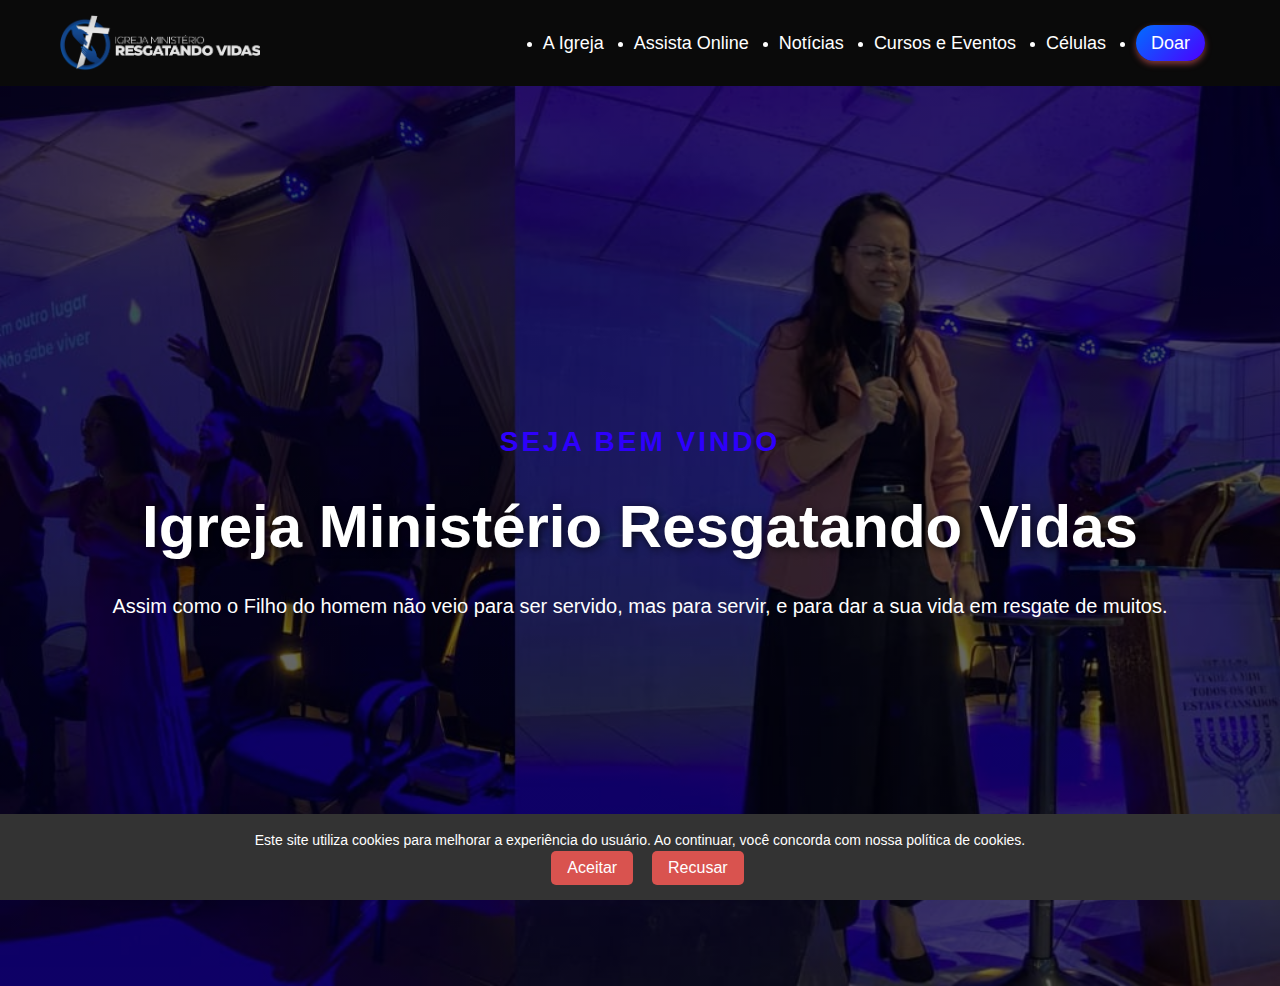
<file: index.html>
<!DOCTYPE html>
<html lang="pt-BR">
<head>
    <meta charset="UTF-8">
    <meta name="viewport" content="width=device-width, initial-scale=1.0">
    <meta name="description" content="Site oficial da nossa igreja. Conheça nossa história, devocionais, eventos e doe para apoiar nossa missão.">
    <title>Igreja Ministério Resgatando Vidas</title>
    <link rel="stylesheet" href="styles.css">
    <link rel="title-icon" href="./image/logoigreja01.png" type="image/png">
</head>
<body>
    <header class="header">
        <div class="container">
            <!-- Logo da Igreja (imagem) -->
            <img src="./image/logoigreja.png" alt="Logo da Igreja" class="logo">
            <nav class="nav">
                <ul>
                    <li><a href="igreja.html">A Igreja</a></li>
                    <li><a href="assista.html">Assista Online</a></li>
                    <li><a href="noticias.html">Notícias</a></li>
                    <li><a href="cursoseeventos.html">Cursos e Eventos</a></li>
                    <li><a href="celulas.html">Células</a></li>
                    <li><a href="doar.html" class="highlight">Doar</a></li>
                </ul>
            </nav>
        </div>
    </header>

   <!-- Banner Principal com Fundo -->
   <section class="banner">
    <div class="container">
        <h2>SEJA BEM VINDO</h2>
        <h1>Igreja Ministério Resgatando Vidas</h1>
        <p>Assim como o Filho do homem não veio para ser servido, mas para servir, e para dar a sua vida em resgate de muitos.</p>
        <!-- Botão "Últimos Cultos" -->
        
        
    </div>
</section>

<!-- Barra de consentimento de cookies -->
<div class="cookie-consent" id="cookieConsent">
    <p>Este site utiliza cookies para melhorar a experiência do usuário. Ao continuar, você concorda com nossa política de cookies.</p>
    <button onclick="acceptCookies()">Aceitar</button>
    <button onclick="rejectCookies()">Recusar</button>
  </div>
<script src="script.js"></script>
</body>
</html>
</file>
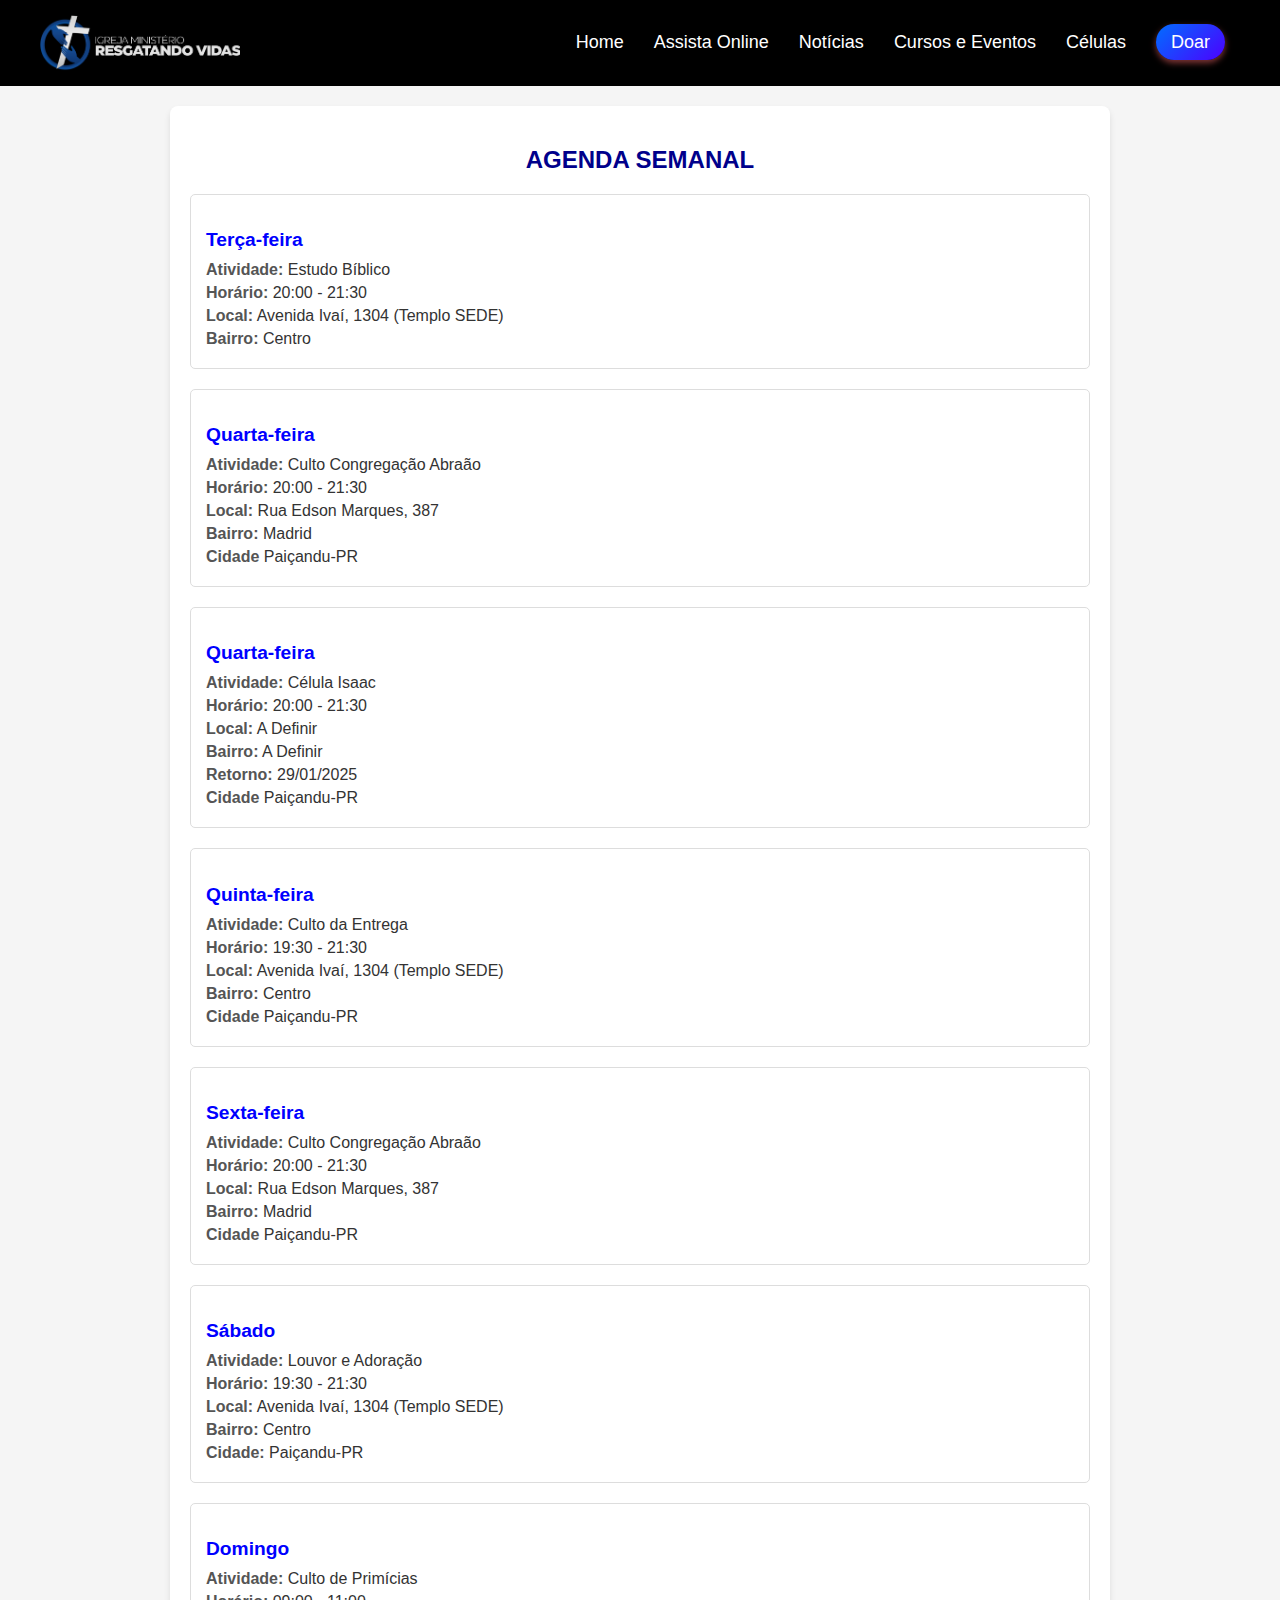
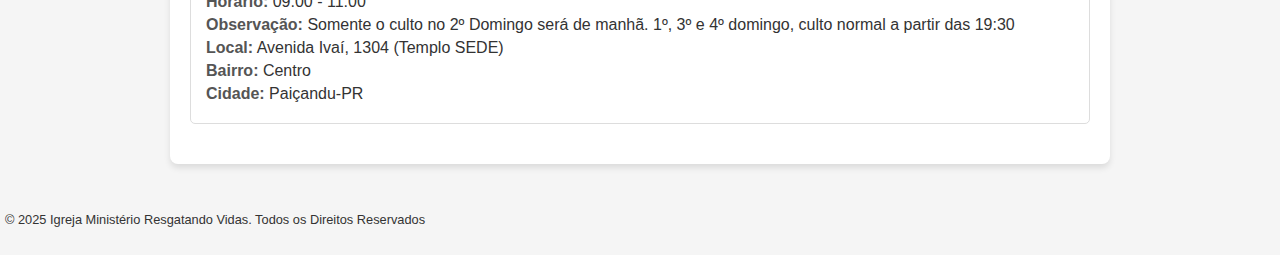
<file: agenda-semanal.html>
<!DOCTYPE html>
<html lang="pt-br">
<head>
    <meta charset="UTF-8">
    <meta name="viewport" content="width=device-width, initial-scale=1.0">
    <title>Agenda Semanal</title>
    <style>
        body {
            font-family: Arial, sans-serif;
            margin: 0;
            padding: 0;
            background-color: #f5f5f5;
            color: #333;
        }

        .header {
      display: flex;
      justify-content: center;
      align-items: center;
      top: 0;
      left: 0;
      width: 100%;
      background-color: #000;
      padding: 15px 0;
      z-index: 1000;
    }

    .header .container {
      display: flex;
      justify-content: space-between;
      align-items: center;
      max-width: 1200px;
      width: 100%;
      padding: 0 20px;
    }

    .header .logo {
      max-width: 200px;
      height: auto;
    }

    /* Menu de navegação */
    .nav ul {
      display: flex;
      margin: 0;
      padding: 0;
      list-style: none;
    }

    .nav ul li {
      margin: 0 15px;
    }

    .nav ul li a {
      color: #fff;
      text-decoration: none;
      font-size: 18px;
      transition: color 0.3s, transform 0.3s;
    }

    .nav ul li a:hover {
      color: #3700ff;
      transform: scale(1.1);
    }

    .nav ul li a.highlight {
      background: linear-gradient(135deg, #006eff, #4c00ff);
      padding: 8px 15px;
      border-radius: 50px;
      box-shadow: 0 3px 6px rgba(255, 107, 107, 0.5);
      color: #fff;
      transition: all 0.3s;
    }

    .nav ul li a.highlight:hover {
      background: linear-gradient(135deg, #002fff, #2f00ff);
      box-shadow: 0 5px 15px rgba(0, 132, 255, 0.8);
    }

    .hamburger {
      display: none;
      font-size: 24px;
      color: #fff;
      cursor: pointer;
    }

    .content {
      margin-top: 100px;
      padding: 20px;
    }

    .content h1 {
      text-align: center;
      font-size: 2.5em;
      color: #2c3e50;
      margin-bottom: 30px;
    }

        .agenda-container {
            max-width: 900px;
            margin: 20px auto;
            padding: 20px;
            background: #ffffff;
            border-radius: 8px;
            box-shadow: 0 4px 6px rgba(0, 0, 0, 0.1);
        }

        .agenda-container h2 {
            text-align: center;
            color: darkblue; /* Cor vermelho escuro */
            margin-bottom: 20px;
            text-transform: uppercase;
        }

        .agenda-item {
            margin-bottom: 20px;
            padding: 15px;
            border: 1px solid #ddd;
            border-radius: 5px;
            transition: transform 0.2s, box-shadow 0.2s;
        }

        .agenda-item:hover {
            transform: translateY(-3px);
            box-shadow: 0 4px 8px rgba(0, 0, 0, 0.1);
        }

        .agenda-item h3 {
            color: blue;
            font-size: 1.2em;
            margin-bottom: 10px;
        }

        .agenda-item p {
            margin: 5px 0;
        }

        .agenda-item span {
            font-weight: bold;
            color: #555;
        }

        @media (max-width: 600px) {
            .agenda-container {
                padding: 15px;
            }

            .agenda-item h3 {
                font-size: 1em;
            }

            .agenda-item p {
                font-size: 0.9em;
            }
            .footer {
  background-color: #000;
  color: #fff;
  padding: 20px 10px;
  text-align: center;
  font-size: 14px;
  line-height: 1.5;
}

.footer a {
  color: #1abc9c;
  text-decoration: none;
  transition: color 0.3s;
}

.footer a:hover {
  color: #16a085;
}

.footer .social-icons {
  margin-top: 15px;
}

.footer .social-icons a {
  color: #000000;
  margin: 0 10px;
  font-size: 1.2em;
  display: inline-block;
  transition: color 0.3s, transform 0.3s;
}

.footer .social-icons a:hover {
  color: #1abc9c;
  transform: scale(1.2);
}
        /* Responsividade */
    @media (max-width: 768px) {
      .header .container {
        flex-direction: column;
        text-align: center;
      }

      .hamburger {
        display: block;
      }

      .nav {
        display: none;
        flex-direction: column;
        width: 100%;
        background-color: #000;
        padding: 10px 0;
      }

      .nav.active {
        display: flex;
      }

      .nav ul {
        flex-direction: column;
        align-items: center;
      }

      .nav ul li {
        margin: 10px 0;
      }

      .content h1 {
        font-size: 2em;
      }

      .images {
        flex-direction: column;
        align-items: center;
      }

      .images img {
        max-width: 90%;
      }

      .buttons a {
        font-size: 1em;
        padding: 8px 15px;
      }
    }
        }
        .footer {
    font-size: 0.8em;
    padding: 15px 5px;
  }

  .footer .social-icons a {
    font-size: 1em;
  }

  </style>
  <script>
    document.addEventListener("DOMContentLoaded", function () {
      const hamburger = document.querySelector(".hamburger");
      const nav = document.querySelector(".nav");

      hamburger.addEventListener("click", () => {
        nav.classList.toggle("active");
      });
    });
  </script>
</head>
<body>
    <header class="header">
        <div class="container">
          <img src="./image/logoigreja.png" alt="Logo da Igreja" class="logo">
          <div class="hamburger">&#9776;</div>
          <nav class="nav">
            <ul>
              <li><a href="index.html">Home</a></li>
              <li><a href="assista.html">Assista Online</a></li>
              <li><a href="noticias.html">Notícias</a></li>
              <li><a href="cursoseeventos.html">Cursos e Eventos</a></li>
              <li><a href="celulas.html">Células</a></li>
              <li><a href="doar.html" class="highlight">Doar</a></li>
            </ul>
          </nav>
        </div>
      </header>
    <div class="agenda-container">
        <h2>Agenda Semanal</h2>

        

        <div class="agenda-item">
            <h3>Terça-feira</h3>
            <p><span>Atividade:</span> Estudo Bíblico</p>
            <p><span>Horário:</span> 20:00 - 21:30</p>
            <p><span>Local:</span> Avenida Ivaí, 1304 (Templo SEDE)</p>
            <p><span>Bairro:</span> Centro</p>
        </div>

        <div class="agenda-item">
            <h3>Quarta-feira</h3>
            <p><span>Atividade:</span> Culto Congregação Abraão</p>
            <p><span>Horário:</span> 20:00 - 21:30</p>
            <p><span>Local:</span> Rua Edson Marques, 387</p>
            <p><span>Bairro:</span> Madrid</p>
            <p><span>Cidade</span> Paiçandu-PR</p>
        </div>

        <div class="agenda-item">
            <h3>Quarta-feira</h3>
            <p><span>Atividade:</span> Célula Isaac</p>
            <p><span>Horário:</span> 20:00 - 21:30</p>
            <p><span>Local:</span> A Definir</p>
            <p><span>Bairro:</span> A Definir</p>
            <p><span>Retorno:</span> 29/01/2025</p>
            <p><span>Cidade</span> Paiçandu-PR</p>
        </div>

        <div class="agenda-item">
            <h3>Quinta-feira</h3>
            <p><span>Atividade:</span> Culto da Entrega</p>
            <p><span>Horário:</span> 19:30 - 21:30</p>
            <p><span>Local:</span> Avenida Ivaí, 1304 (Templo SEDE)</p>
            <p><span>Bairro:</span> Centro</p>
            <p><span>Cidade</span> Paiçandu-PR</p>
        </div>

        <div class="agenda-item">
            <h3>Sexta-feira</h3>
            <p><span>Atividade:</span> Culto Congregação Abraão</p>
            <p><span>Horário:</span> 20:00 - 21:30</p>
            <p><span>Local:</span> Rua Edson Marques, 387</p>
            <p><span>Bairro:</span> Madrid</p>
            <p><span>Cidade</span> Paiçandu-PR</p>
        </div>

        <div class="agenda-item">
            <h3>Sábado</h3>
            <p><span>Atividade:</span> Louvor e Adoração</p>
            <p><span>Horário:</span> 19:30 - 21:30</p>
            <p><span>Local:</span> Avenida Ivaí, 1304 (Templo SEDE)</p>
            <p><span>Bairro:</span> Centro</p>
            <p><span>Cidade:</span> Paiçandu-PR<p>
        </div>

        <div class="agenda-item">
            <h3>Domingo</h3>
            <p><span>Atividade:</span> Culto de Primícias</p>
            <p><span>Horário:</span> 09:00 - 11:00</p>
            <p><span>Observação:</span> Somente o culto no 2º Domingo será de manhã. 1º, 3º e 4º domingo, culto normal a partir das 19:30</p>
            <p><span>Local:</span> Avenida Ivaí, 1304 (Templo SEDE)</p>
            <p><span>Bairro:</span> Centro</p>
            <p><span>Cidade:</span> Paiçandu-PR<p>
        </div>
    </div>
    <footer class="footer">
        <p>&copy 2025 Igreja Ministério Resgatando Vidas. Todos os Direitos Reservados</p>
      </footer>
</body>
</html>
</file>
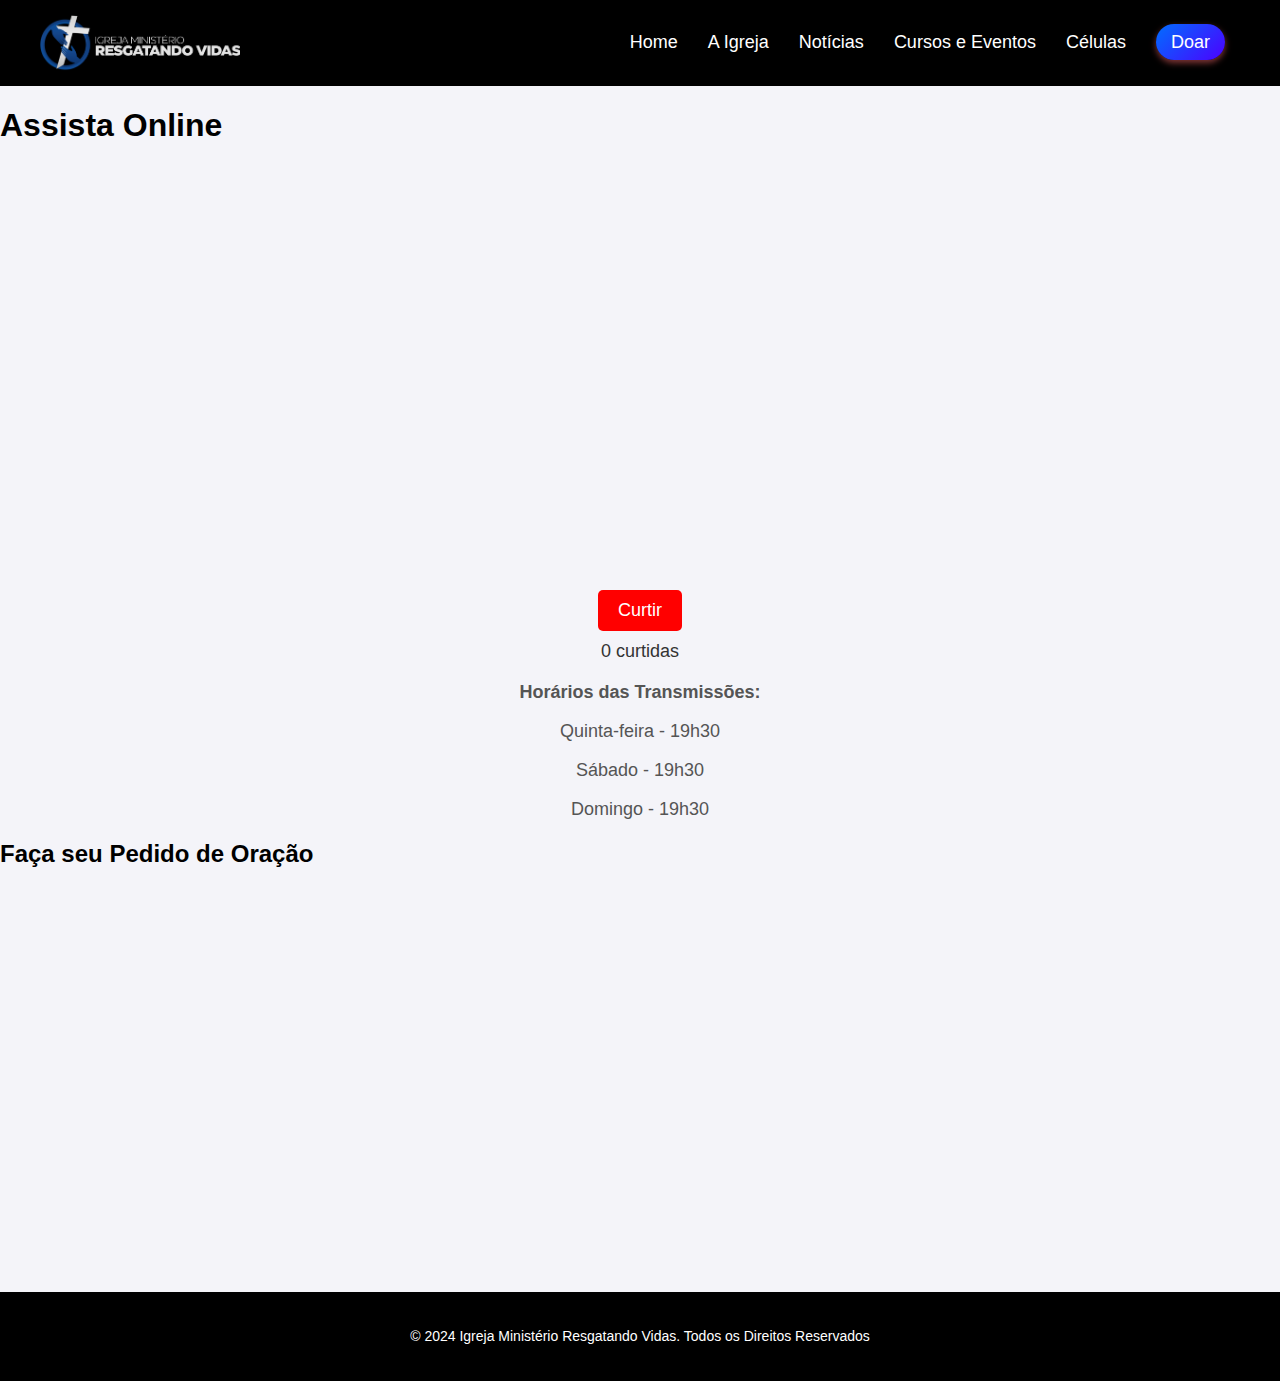
<file: assista.html>
<!DOCTYPE html>
<html lang="pt-br">
<head>
  <meta charset="UTF-8">
  <meta name="viewport" content="width=device-width, initial-scale=1.0">
  <title>Assista Online</title>
  <style>
    /* Estilo global */
    body {
      font-family: Arial, sans-serif;
      margin: 0;
      padding: 0;
      background-color: #f4f4f9;
    }

    /* Cabeçalho fixo com menu */
    .header {
      display: flex;
      justify-content: center;
      align-items: center;
      top: 0;
      left: 0;
      width: 100%;
      background-color: #000;
      padding: 15px 0;
      z-index: 1000;
    }

    .header .container {
      display: flex;
      justify-content: space-between;
      align-items: center;
      max-width: 1200px;
      width: 100%;
      padding: 0 20px;
    }

    .header .logo {
      max-width: 200px;
      height: auto;
    }

    /* Menu de navegação */
    .nav ul {
      display: flex;
      margin: 0;
      padding: 0;
      list-style: none;
    }

    .nav ul li {
      margin: 0 15px;
    }

    .nav ul li a {
      color: #fff;
      text-decoration: none;
      font-size: 18px;
      transition: color 0.3s, transform 0.3s;
    }

    .nav ul li a:hover {
      color: #3700ff;
      transform: scale(1.1);
    }

    .nav ul li a.highlight {
      background: linear-gradient(135deg, #006eff, #4c00ff);
      padding: 8px 15px;
      border-radius: 50px;
      box-shadow: 0 3px 6px rgba(255, 107, 107, 0.5);
      color: #fff;
      transition: all 0.3s;
    }

    .nav ul li a.highlight:hover {
      background: linear-gradient(135deg, #002fff, #2f00ff);
      box-shadow: 0 5px 15px rgba(0, 132, 255, 0.8);
    }

    /* Likes */
    .likes-container {
      text-align: center;
      margin-top: 20px;
    }

    .likes-button {
      background-color: #ff0000;
      color: #fff;
      border: none;
      border-radius: 5px;
      font-size: 18px;
      padding: 10px 20px;
      cursor: pointer;
      transition: background-color 0.3s;
    }

    .likes-button:hover {
      background-color: #cc0000;
    }

    .likes-count {
      margin-top: 10px;
      font-size: 18px;
      color: #333;
    }

    /* Links adicionais */
    .links {
      margin-top: 20px;
    }

    .links a {
      display: block;
      margin: 10px 0;
      color: #2600ff;
      text-decoration: none;
      font-weight: bold;
    }

    .links a:hover {
      text-decoration: underline;
    }

    /* Estilo da seção do YouTube ao vivo */
    .youtube-live {
      text-align: center;
      margin: 20px 0;
    }

    iframe {
      width: 100%;
      height: 400px;
      border: none;
      border-radius: 10px;
    }

    /* Estilo para a agenda */
    .schedule {
      text-align: center;
      margin: 20px 0;
      color: #555;
      font-size: 18px;
    }

    /* Footer corrigido */
    .footer {
      background-color: #000;
      color: #fff;
      padding: 20px 10px;
      text-align: center;
      font-size: 14px;
      line-height: 1.5;
    }

    .footer a {
      color: #1abc9c;
      text-decoration: none;
      transition: color 0.3s;
    }

    .footer a:hover {
      color: #16a085;
    }

    .footer .social-icons {
      margin-top: 15px;
    }

    .footer .social-icons a {
      color: #fff;
      margin: 0 10px;
      font-size: 1.2em;
      display: inline-block;
      transition: color 0.3s, transform 0.3s;
    }

    .footer .social-icons a:hover {
      color: #1abc9c;
      transform: scale(1.2);
    }

    /* Estilos responsivos para dispositivos móveis */
@media (max-width: 768px) {
    .header .container {
      flex-direction: column;
      text-align: center;
    }
  
    .header .logo {
      max-width: 150px;
    }
  
    .nav ul {
      flex-direction: column;
      margin-top: 10px;
    }
  
    .nav ul li {
      margin: 10px 0;
    }
  
    .nav ul li a {
      font-size: 16px;
    }
  
    .content h1 {
      font-size: 2em;
    }
  
    .history h2, .location h2 {
      font-size: 1.8em;
    }
  
    .history p, .location p {
      font-size: 1em;
    }
  
    .images {
      flex-direction: column;
      align-items: center;
    }
  
    .images img {
      max-width: 90%;
      margin-bottom: 15px;
    }
  
    .buttons a {
      font-size: 1em;
      padding: 8px 15px;
      margin: 10px 5px;
    }
  
    .footer {
      font-size: 0.8em;
      padding: 15px 5px;
    }
  
    .footer .social-icons a {
      font-size: 1em;
    }
  }
  </style>
</head>
<body>
  <header class="header">
    <div class="container">
      <img src="./image/logoigreja.png" alt="Logo da Igreja" class="logo">
      <nav class="nav">
        <ul>
          <li><a href="index.html">Home</a></li>
          <li><a href="igreja.html">A Igreja</a></li>
          <li><a href="noticias.html">Notícias</a></li>
          <li><a href="cursoseeventos.html">Cursos e Eventos</a></li>
          <li><a href="celulas.html">Células</a></li>
          <li><a href="doar.html" class="highlight">Doar</a></li>
        </ul>
      </nav>
    </div>
  </header>

  <div class="container">
    <h1>Assista Online</h1>
    <div class="youtube-live">
      <iframe src="https://www.youtube.com/embed/Ycdu0Pq6SQk" allowfullscreen></iframe>
    </div>
    <div class="likes-container">
      <button class="likes-button" id="like-button">Curtir</button>
      <p class="likes-count" id="likes-count">0 curtidas</p>
    </div>
    <div class="schedule">
      <p><strong>Horários das Transmissões:</strong></p>
      <p>Quinta-feira - 19h30</p>
      <p>Sábado - 19h30</p>
      <p>Domingo - 19h30</p>
    </div>

    <!-- Formulário Google -->
    <div class="form-section">
      <h2>Faça seu Pedido de Oração</h2>
      <iframe src="https://docs.google.com/forms/d/e/1FAIpQLSdMIc6S3cgzPyjnxgA65ZGWSZJ9CIbqe2t-EICjsHNgqgTZRQ/viewform?embedded=true" width="700" height="520" frameborder="0" marginheight="0" marginwidth="0">Carregando…</iframe>
    </div>
  </div>

  <footer class="footer">
    <p>&copy; 2024 Igreja Ministério Resgatando Vidas. Todos os Direitos Reservados</p>
  </footer>

  <script>
    // Likes
    let likes = 0;
    document.getElementById('like-button').addEventListener('click', function () {
      likes++;
      document.getElementById('likes-count').textContent = `${likes} curtidas`;
    });
  </script>
</body>
</html>
</file>
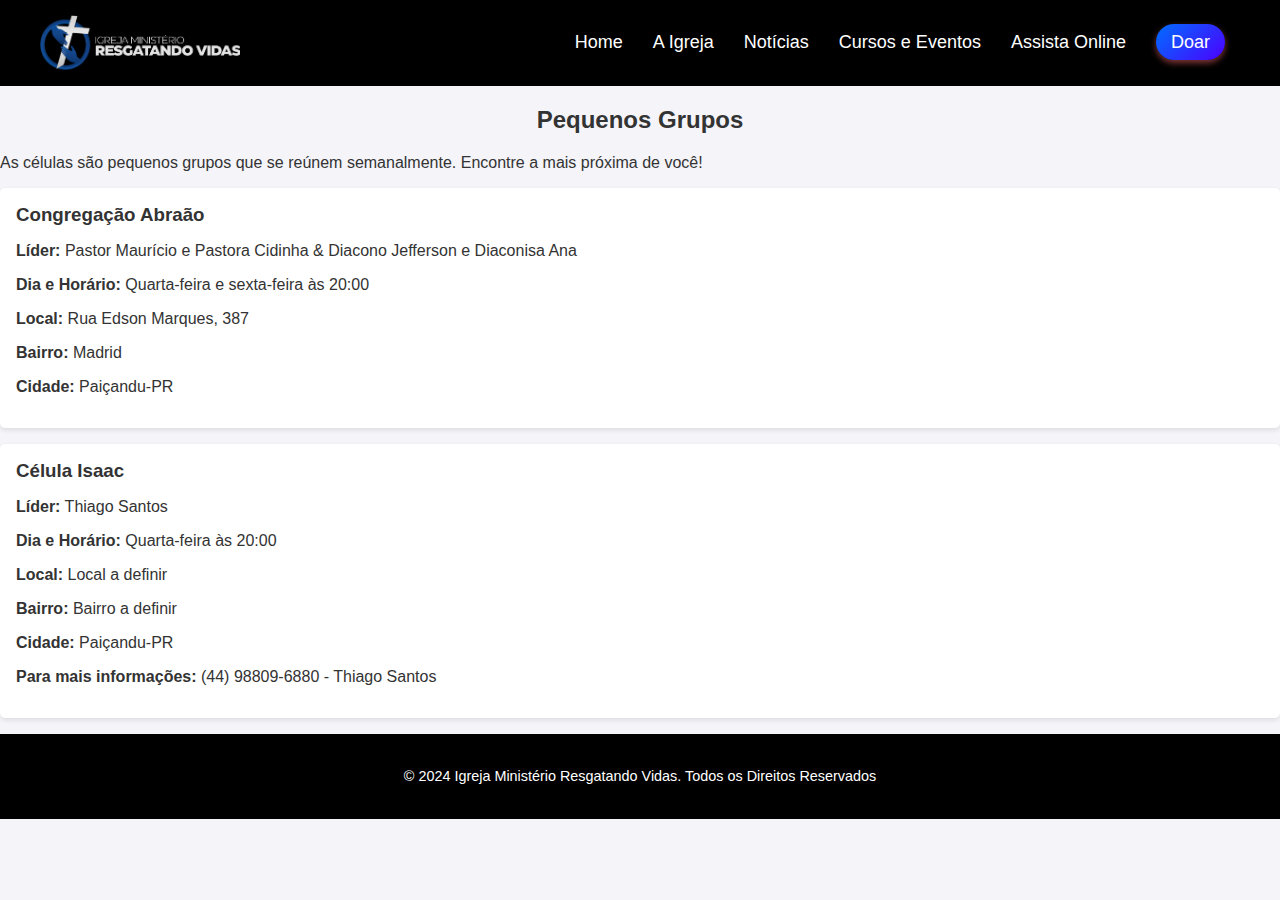
<file: celulas.html>
<!DOCTYPE html>
<html lang="en">
<head>
  <meta charset="UTF-8">
  <meta name="viewport" content="width=device-width, initial-scale=1.0">
  <title>Células - IMRV</title>
  <style>
    body {
      font-family: Arial, sans-serif;
      margin: 0;
      padding: 0;
      background-color: #f4f4f9;
      color: #333;
    }
    header {
      background-color: #333;
      color: #fff;
      padding: 1rem;
      text-align: center;
    }
    .header {
      display: flex;
      justify-content: center;
      align-items: center;
      top: 0;
      left: 0;
      width: 100%;
      background-color: #000;
      padding: 15px 0;
      z-index: 1000;
    }

    /* Contêiner centralizado no cabeçalho */
    .header .container {
      display: flex;
      justify-content: space-between;
      align-items: center;
      width: 100%;
      max-width: 1200px;
      padding: 0 20px;
    }

    /* Logo */
    .header .logo {
      max-width: 200px;
      height: auto;
    }

    /* Menu de navegação */
    .nav ul {
      display: flex;
      margin: 0;
      padding: 0;
      list-style: none;
    }

    .nav ul li {
      margin: 0 15px;
    }

    .nav ul li a {
      color: #fff;
      text-decoration: none;
      font-size: 18px;
      transition: color 0.3s, transform 0.3s;
    }

    .nav ul li a:hover {
      color: #3700ff;
      transform: scale(1.1);
    }

    /* Botão destacado no menu */
    .nav ul li a.highlight {
      background: linear-gradient(135deg, #006eff, #4c00ff);
      padding: 8px 15px;
      border-radius: 50px;
      box-shadow: 0 3px 6px rgba(255, 107, 107, 0.5);
      color: #fff;
      transition: all 0.3s;
    }

    .nav ul li a.highlight:hover {
      background: linear-gradient(135deg, #002fff, #2f00ff);
      box-shadow: 0 5px 15px rgba(0, 132, 255, 0.8);
    }

    h1, h2 {
      text-align: center;
    }
    .cell-group {
      background-color: #fff;
      margin: 1rem 0;
      padding: 1rem;
      border-radius: 5px;
      box-shadow: 0 2px 5px rgba(0, 0, 0, 0.1);
    }
    .cell-group h3 {
      margin: 0 0 0.5rem;
    }
    .find-button {
      display: block;
      width: 100%;
      background-color: #e63946;
      color: white;
      padding: 0.75rem;
      text-align: center;
      border: none;
      border-radius: 5px;
      font-size: 1rem;
      cursor: pointer;
    }
    .find-button:hover {
      background-color: #d62828;
    }
    .result {
      margin-top: 1rem;
      padding: 1rem;
      background-color: #fff;
      border: 1px solid #ddd;
      border-radius: 5px;
      display: none;
    }

    .footer {
      background-color: #000000;
      color: #fff;
      padding: 20px 10px;
      text-align: center;
      font-size: 0.9em;
    }

    .footer a {
      color: #1abc9c;
      text-decoration: none;
      transition: color 0.3s;
    }

    .footer a:hover {
      color: #16a085;
    }

/* Estilos responsivos para dispositivos móveis */
@media (max-width: 768px) {
    .header .container {
      flex-direction: column;
      text-align: center;
    }
  
    .header .logo {
      max-width: 150px;
    }
  
    .nav ul {
      flex-direction: column;
      margin-top: 10px;
    }
  
    .nav ul li {
      margin: 10px 0;
    }
  
    .nav ul li a {
      font-size: 16px;
    }
  
    .content h1 {
      font-size: 2em;
    }
  
    .history h2, .location h2 {
      font-size: 1.8em;
    }
  
    .history p, .location p {
      font-size: 1em;
    }
  
    .images {
      flex-direction: column;
      align-items: center;
    }
  
    .images img {
      max-width: 90%;
      margin-bottom: 15px;
    }
  
    .buttons a {
      font-size: 1em;
      padding: 8px 15px;
      margin: 10px 5px;
    }
  
    .footer {
      font-size: 0.8em;
      padding: 15px 5px;
    }
  
    .footer .social-icons a {
      font-size: 1em;
    }
  }
  </style>
</head>
<body>
    <header class="header">
        <div class="container">
          <img src="image/logoigreja.png" alt="Logo da Igreja" class="logo">
          <nav class="nav">
            <ul>
                <li><a href="index.html">Home</a></li>
                <li><a href="igreja.html">A Igreja</a></li>
                <li><a href="noticias.html">Notícias</a></li>
                <li><a href="cursoseeventos.html">Cursos e Eventos</a></li>
                <li><a href="assista.html">Assista Online</a></li>
                <li><a href="doar.html" class="highlight">Doar</a></li>
            </ul>
          </nav>
        </div>
      </header>
  <div class="container">
    <h2>Pequenos Grupos</h2>
    <p>As células são pequenos grupos que se reúnem semanalmente. Encontre a mais próxima de você!</p>

    <div class="cell-group">
      <h3>Congregação Abraão</h3>
      <p><strong>Líder:</strong> Pastor Maurício e Pastora Cidinha & Diacono Jefferson e Diaconisa Ana</p>
      <p><strong>Dia e Horário:</strong> Quarta-feira e sexta-feira às 20:00</p>
      <p><strong>Local:</strong> Rua Edson Marques, 387</p>
      <p><strong>Bairro:</strong> Madrid</p>
      <p><strong>Cidade:</strong> Paiçandu-PR</p>
    </div>


    <div class="cell-group">
      <h3>Célula Isaac</h3>
      <p><strong>Líder:</strong> Thiago Santos</p>
      <p><strong>Dia e Horário:</strong> Quarta-feira às 20:00</p>
      <p><strong>Local:</strong> Local a definir</p>
      <p><strong>Bairro:</strong> Bairro a definir</p>
      <p><strong>Cidade:</strong> Paiçandu-PR</p>
      <p><strong>Para mais informações:</strong> (44) 98809-6880 - Thiago Santos</p>
    </div>

  <footer class="footer">
    <p>&copy; 2024 Igreja Ministério Resgatando Vidas. Todos os Direitos Reservados</p>
  </footer>
  <script>
    const cells = [
      { name: "Célula 1 - Centro", coordinates: [-23.55052, -46.633308], leader: "João Silva", location: "Rua das Flores, 123" },
      { name: "Célula 2 - Zona Norte", coordinates: [-23.564211, -46.652633], leader: "Maria Souza", location: "Av. Paulista, 456" },
      { name: "Célula 3 - Zona Sul", coordinates: [-23.56791, -46.647601], leader: "Carlos Lima", location: "Rua Augusta, 789" }
    ];

    function calculateDistance(lat1, lon1, lat2, lon2) {
      const R = 6371; // Radius of Earth in km
      const dLat = ((lat2 - lat1) * Math.PI) / 180;
      const dLon = ((lon2 - lon1) * Math.PI) / 180;
      const a =
        Math.sin(dLat / 2) * Math.sin(dLat / 2) +
        Math.cos((lat1 * Math.PI) / 180) * Math.cos((lat2 * Math.PI) / 180) * Math.sin(dLon / 2) * Math.sin(dLon / 2);
      const c = 2 * Math.atan2(Math.sqrt(a), Math.sqrt(1 - a));
      return R * c; // Distance in km
    }

    function findNearestCell() {
      if (navigator.geolocation) {
        navigator.geolocation.getCurrentPosition(
          (position) => {
            const userLat = position.coords.latitude;
            const userLon = position.coords.longitude;

            let nearestCell = null;
            let shortestDistance = Infinity;

            cells.forEach((cell) => {
              const distance = calculateDistance(userLat, userLon, cell.coordinates[0], cell.coordinates[1]);
              if (distance < shortestDistance) {
                shortestDistance = distance;
                nearestCell = cell;
              }
            });

            if (nearestCell) {
              document.getElementById("nearest-cell").innerHTML = `
                <strong>${nearestCell.name}</strong><br>
                <strong>Líder:</strong> ${nearestCell.leader}<br>
                <strong>Local:</strong> ${nearestCell.location}<br>
                <strong>Distância:</strong> ${shortestDistance.toFixed(2)} km
              `;
              document.getElementById("result").style.display = "block";
            }
          },
          (error) => {
            alert("Não foi possível acessar sua localização. Certifique-se de que o GPS está ativado.");
          }
        );
      } else {
        alert("Geolocalização não é suportada pelo seu navegador.");
      }
    }
  </script>
</body>
</html>
</file>
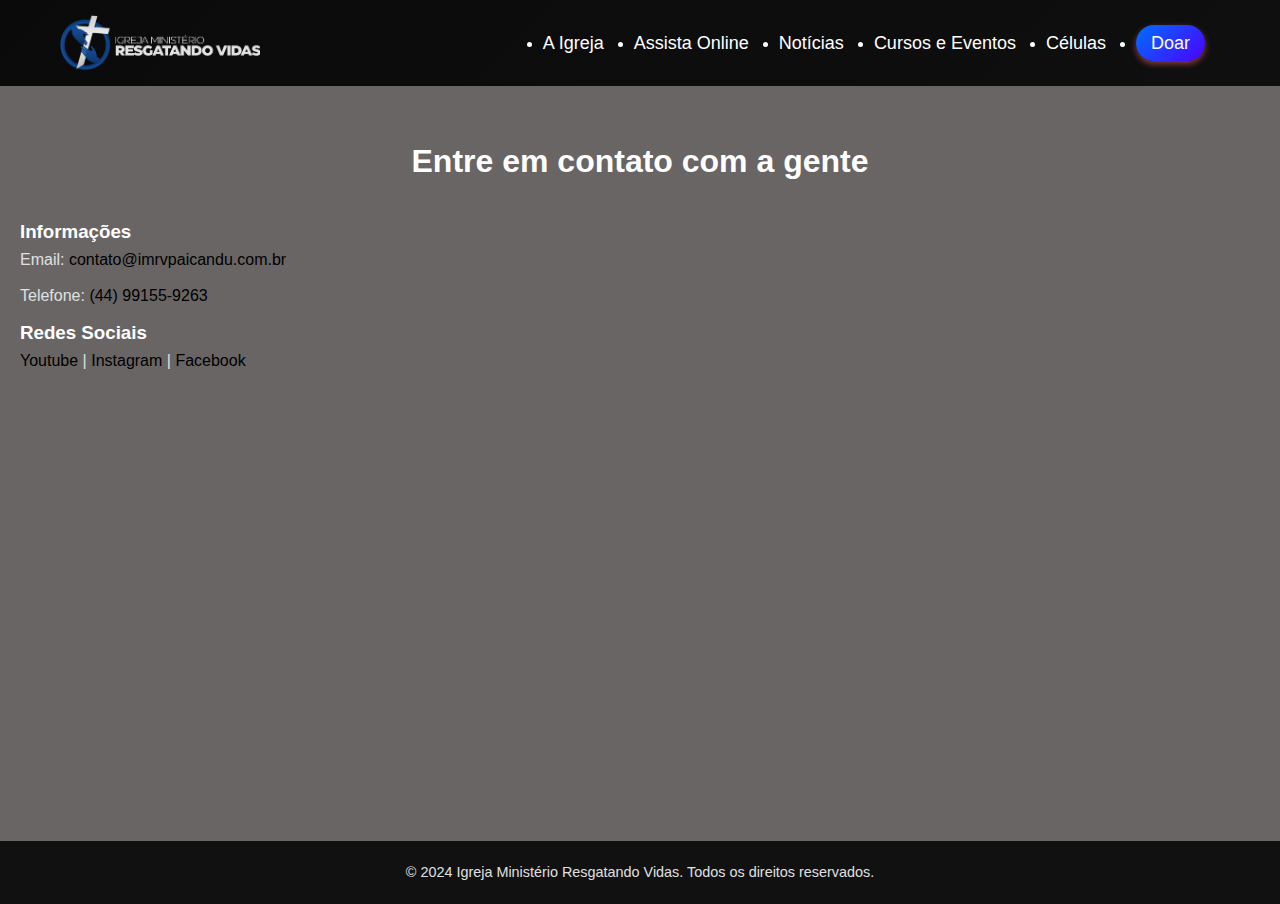
<file: contato.html>
<!DOCTYPE html>
<html lang="pt-br">
<head>
  <meta charset="UTF-8">
  <meta name="viewport" content="width=device-width, initial-scale=1.0">
  <title>Contato - IMRV</title>
  <script src="https://cdn.emailjs.com/dist/email.min.js"></script>
  <style>
    /* Reset básico */
    * {
      margin: 0;
      padding: 0;
      box-sizing: border-box;
    }

    body {
      font-family: 'Poppins', sans-serif;
      background: linear-gradient(135deg, #121212, #1e1e1e);
      color: #ffffff;
      overflow-x: hidden;
      line-height: 1.6;
    }

    /* Estilo para o cabeçalho */
    .header {
      display: flex;
      justify-content: center; /* Centraliza horizontalmente todo o conteúdo */
      align-items: center; /* Centraliza verticalmente */
      top: 0;
      left: 0;
      width: 100%;
      background: rgba(0, 0, 0, 0.4); /* Fundo semi-transparente */
      padding: 15px 0;
      z-index: 1000;
    }

    /* Contêiner para centralizar logo e menu */
    .container {
      display: flex;
      justify-content: space-between; /* Espaço entre a logo e o menu */
      align-items: center; /* Alinha verticalmente */
      width: 100%;
      max-width: 1200px; /* Limita a largura do cabeçalho */
      padding: 0 20px;
    }

    /* Logo */
    .header .logo {
      max-width: 200px; /* Ajuste conforme necessário */
      height: auto;
    }

    /* Estilo para o menu de navegação */
    .nav ul {
      display: flex;
      justify-content: center;
      width: 100%; /* Garante que o menu ocupe a largura disponível */
    }

    .nav ul li {
      margin: 0 15px;
    }

    .nav ul li a {
      color: #fff;
      text-decoration: none;
      font-size: 18px;
      transition: color 0.3s;
    }

    .nav ul li a:hover {
      color: #3700ff;
      transform: scale(1.1);
    }

    .nav ul li a.highlight {
      background: linear-gradient(135deg, #006eff, #4c00ff);
      padding: 8px 15px;
      border-radius: 50px;
      box-shadow: 0 3px 6px rgba(255, 107, 107, 0.5);
      color: #fff;
      transition: all 0.3s;
    }

    .nav ul li a.highlight:hover {
      background: linear-gradient(135deg, #002fff, #2f00ff);
      box-shadow: 0 5px 15px rgba(0, 132, 255, 0.8);
    }

    /* Seção Contato */
    section {
      padding: 50px 20px;
      text-align: center;
    }

    .section-title {
      font-size: 2rem;
      color: #ffffff;
      margin-bottom: 30px;
    }

    #contato {
      background: #696565;
    }

    .info {
      margin-top: 20px;
      text-align: left;
    }

    iframe {
      width: 100%;
      height: 400px;
      border: none;
      border-radius: 10px;
    }

    .info p {
      margin-bottom: 10px;
      color: #e0e0e0;
    }

    .info a {
      color: #000000;
      text-decoration: none;
    }

    .info a:hover {
      text-decoration: underline;
    }

    /* Rodapé */
    footer {
      text-align: center;
      padding: 20px;
      background: #111;
      color: #e0e0e0;
      font-size: 0.9rem;
    }

    footer a {
      color: #ffffff;
      text-decoration: none;
    }

    footer a:hover {
      text-decoration: underline;
    }

/* Estilos responsivos para dispositivos móveis */
@media (max-width: 768px) {
    .header .container {
      flex-direction: column;
      text-align: center;
    }
  
    .header .logo {
      max-width: 150px;
    }
  
    .nav ul {
      flex-direction: column;
      margin-top: 10px;
    }
  
    .nav ul li {
      margin: 10px 0;
    }
  
    .nav ul li a {
      font-size: 16px;
    }
  
    .content h1 {
      font-size: 2em;
    }
  
    .history h2, .location h2 {
      font-size: 1.8em;
    }
  
    .history p, .location p {
      font-size: 1em;
    }
  
    .images {
      flex-direction: column;
      align-items: center;
    }
  
    .images img {
      max-width: 90%;
      margin-bottom: 15px;
    }
  
    .buttons a {
      font-size: 1em;
      padding: 8px 15px;
      margin: 10px 5px;
    }
  
    .footer {
      font-size: 0.8em;
      padding: 15px 5px;
    }
  
    .footer .social-icons a {
      font-size: 1em;
    }
  }
  </style>
</head>
<body>
  <header class="header">
    <div class="container">
      <img src="image/logoigreja.png" alt="Logo da Igreja" class="logo">
      <nav class="nav">
        <ul>
          <li><a href="igreja.html">A Igreja</a></li>
          <li><a href="assista.html">Assista Online</a></li>
          <li><a href="noticias.html">Notícias</a></li>
          <li><a href="cursoseeventos.html">Cursos e Eventos</a></li>
          <li><a href="celulas.html">Células</a></li>
          <li><a href="doar.html" class="highlight">Doar</a></li>
        </ul>
      </nav>
    </div>
  </header>

  <!-- Seção Contato -->
  <section id="contato">
    <h2 class="section-title">Entre em contato com a gente</h2>
    <div class="info">
      <h3>Informações</h3>
      <p>Email: <a href="mailto:contato@imrvpaicandu.com.br">contato@imrvpaicandu.com.br</a></p>
      <p>Telefone: <a href="tel:+5544991559263">(44) 99155-9263</a></p>
      <h3>Redes Sociais</h3>
      <p>
        <a href="https://www.youtube.com/@imrvpaicandu77" target="_blank">Youtube</a> |
        <a href="https://www.instagram.com/imrvpaicandu/" target="_blank">Instagram</a> |
        <a href="https://www.facebook.com/resgatando19" target="_blank">Facebook</a>
      </p>
    </div>
    <!-- Formulário do Google -->
    <iframe src="https://docs.google.com/forms/d/e/1FAIpQLSeJaoG9l4dhT1XHTYZMK_nZTITHXAWRg-HV7fVup2JJu7Pr7Q/viewform?embedded=true" width="640" height="824" frameborder="0" marginheight="0" marginwidth="0">Carregando…</iframe>
      
    </iframe>
  </section>

  <!-- Rodapé -->
  <footer>
    <p>&copy; 2024 Igreja Ministério Resgatando Vidas. Todos os direitos reservados.</p>
  </footer>
</body>
</html>
</file>
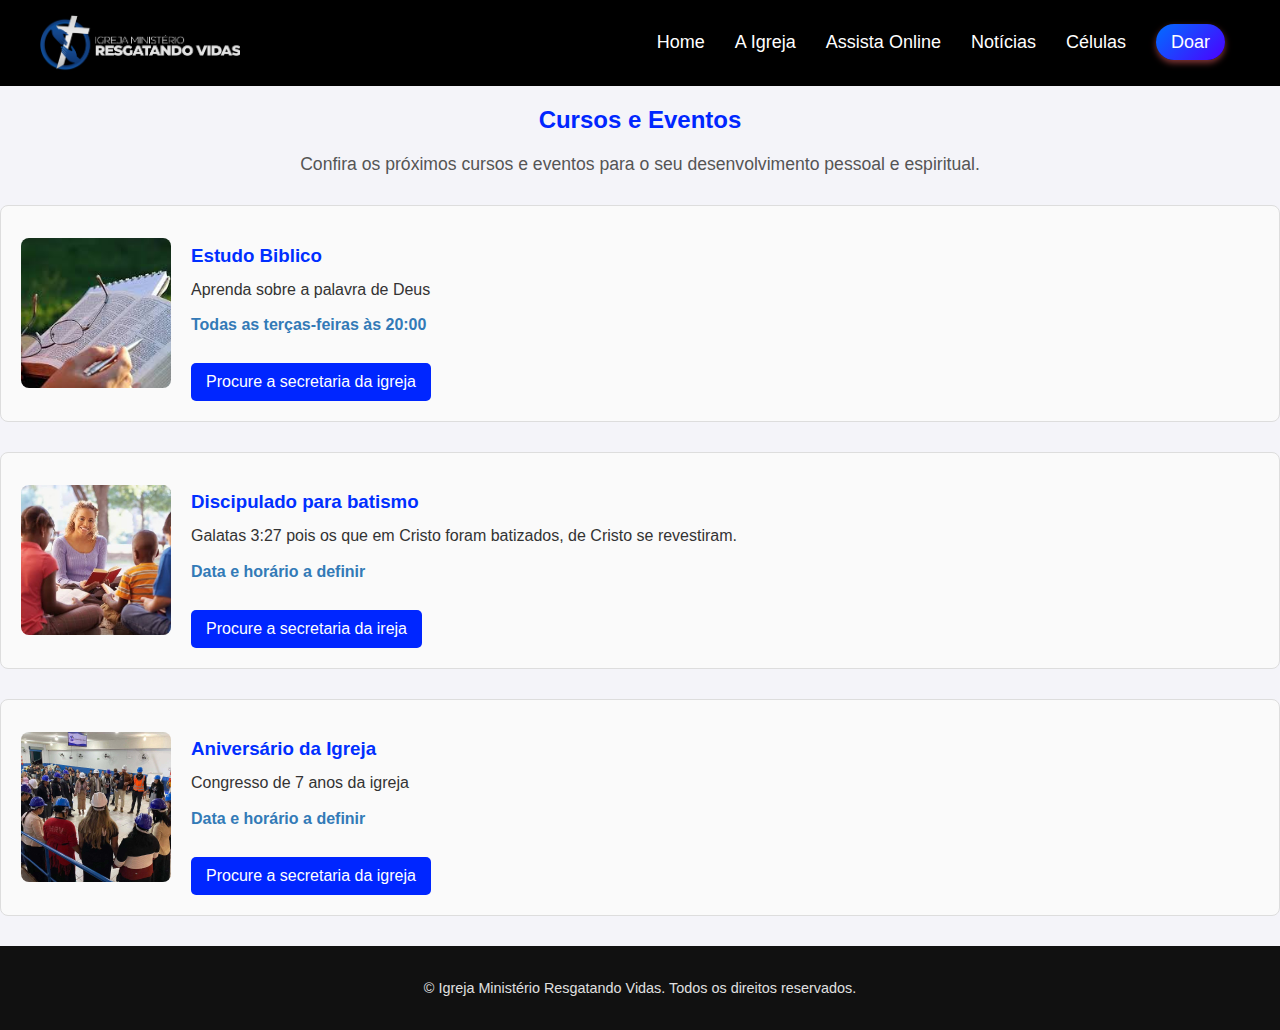
<file: cursoseeventos.html>
<!DOCTYPE html>
<html lang="pt-BR">
<head>
  <meta charset="UTF-8">
  <meta name="viewport" content="width=device-width, initial-scale=1.0">
  <title>Cursos e Eventos - IMRV</title>
  <style>
    body {
      font-family: Arial, sans-serif;
      margin: 0;
      padding: 0;
      background-color: #f4f4f9;
      color: #333;
    }
    .header {
      display: flex;
      justify-content: center;
      align-items: center;
      top: 0;
      left: 0;
      width: 100%;
      background-color: #000;
      padding: 15px 0;
      z-index: 1000;
    }

    /* Contêiner centralizado no cabeçalho */
    .header .container {
      display: flex;
      justify-content: space-between;
      align-items: center;
      width: 100%;
      max-width: 1200px;
      padding: 0 20px;
    }

    /* Logo */
    .header .logo {
      max-width: 200px;
      height: auto;
    }

    /* Menu de navegação */
    .nav ul {
      display: flex;
      margin: 0;
      padding: 0;
      list-style: none;
    }

    .nav ul li {
      margin: 0 15px;
    }

    .nav ul li a {
      color: #fff;
      text-decoration: none;
      font-size: 18px;
      transition: color 0.3s, transform 0.3s;
    }

    .nav ul li a:hover {
      color: #3700ff;
      transform: scale(1.1);
    }

    /* Botão destacado no menu */
    .nav ul li a.highlight {
      background: linear-gradient(135deg, #006eff, #4c00ff);
      padding: 8px 15px;
      border-radius: 50px;
      box-shadow: 0 3px 6px rgba(255, 107, 107, 0.5);
      color: #fff;
      transition: all 0.3s;
    }

    .nav ul li a.highlight:hover {
      background: linear-gradient(135deg, #002fff, #2f00ff);
      box-shadow: 0 5px 15px rgba(0, 132, 255, 0.8);
    }

    h2 {
      text-align: center;
      color: #0026ff;
      margin-bottom: 20px;
    }
    .descricao {
      text-align: center;
      font-size: 1.1em;
      margin-bottom: 30px;
      color: #555;
    }
    .evento-item {
      margin-bottom: 30px;
      padding: 20px;
      border: 1px solid #ddd;
      border-radius: 8px;
      background-color: #fafafa;
      display: flex;
      align-items: center;
      gap: 20px;
    }
    .evento-item img {
      width: 150px;
      height: 150px;
      border-radius: 8px;
      object-fit: cover;
    }
    .evento-item h3 {
      color: #002fff;
      margin-bottom: 10px;
    }
    .evento-item p {
      margin: 10px 0;
      line-height: 1.6;
    }
    .evento-item .data {
      font-weight: bold;
      color: #337ab7;
    }
    .evento-item .link {
      display: inline-block;
      margin-top: 15px;
      padding: 10px 15px;
      background-color: #0026ff;
      color: white;
      text-decoration: none;
      border-radius: 5px;
      transition: background-color 0.3s;
    }
    .evento-item .link:hover {
      background-color: #0084ff;
    }
    footer {
  text-align: center;
  padding: 20px;
  background: #111;
  color: #e0e0e0;
  font-size: 0.9rem;
}

footer a {
  color: #ffffff;
  text-decoration: none;
}

footer a:hover {
  text-decoration: underline;
}

    /* Estilos responsivos para dispositivos móveis */
@media (max-width: 768px) {
    .header .container {
      flex-direction: column;
      text-align: center;
    }
  
    .header .logo {
      max-width: 150px;
    }
  
    .nav ul {
      flex-direction: column;
      margin-top: 10px;
    }
  
    .nav ul li {
      margin: 10px 0;
    }
  
    .nav ul li a {
      font-size: 16px;
    }
  
    .content h1 {
      font-size: 2em;
    }
  
    .history h2, .location h2 {
      font-size: 1.8em;
    }
  
    .history p, .location p {
      font-size: 1em;
    }
  
    .images {
      flex-direction: column;
      align-items: center;
    }
  
    .images img {
      max-width: 90%;
      margin-bottom: 15px;
    }
  
    .buttons a {
      font-size: 1em;
      padding: 8px 15px;
      margin: 10px 5px;
    }
  
    .footer {
      font-size: 0.8em;
      padding: 15px 5px;
    }
  
    .footer .social-icons a {
      font-size: 1em;
    }
  }
  </style>
</head>
<body>
    <header class="header">
        <div class="container">
          <img src="./image/logoigreja.png" alt="Logo da Igreja" class="logo">
          <nav class="nav">
            <ul>
                <li><a href="index.html">Home</a></li>
                <li><a href="igreja.html">A Igreja</a></li>
                <li><a href="assista.html">Assista Online</a></li>
                <li><a href="noticias.html">Notícias</a></li>
                <li><a href="celulas.html">Células</a></li>
                <li><a href="doar.html" class="highlight">Doar</a></li>
            </ul>
          </nav>
        </div>
      </header>
  <div class="container">
    <h2>Cursos e Eventos</h2>
    <p class="descricao">Confira os próximos cursos e eventos para o seu desenvolvimento pessoal e espiritual.</p>

    <div class="evento-item">
      <img src="./image/foto estudo biblico.jpeg" alt="Conversar com o pastor">
      <div>
        <h3>Estudo Biblico</h3>
        <p>Aprenda sobre a palavra de Deus</p>
        <p class="data">Todas as terças-feiras às 20:00</p>
        <a href="contato.html" class="link" target="_blank">Procure a secretaria da igreja</a>
      </div>
    </div>

    <div class="evento-item">
      <img src="./image/foto discipulado.jpeg" alt="Conversar com o pastor">
      <div>
        <h3>Discipulado para batismo</h3>
        <p> Galatas 3:27 pois os que em Cristo foram batizados, de Cristo se revestiram.</p>
        <p class="data">Data e horário a definir</p>
        <a href="contato.html" class="link" target="_blank">Procure a secretaria da ireja</a>
      </div>
    </div>

    <div class="evento-item">
      <img src="./image/igreja.jpg" alt="Conversar com o pastor">
      <div>
        <h3>Aniversário da Igreja</h3>
        <p>Congresso de 7 anos da igreja </p>
        <p class="data">Data e horário a definir</p>
        <a href="contato.html" class="link" target="_blank">Procure a secretaria da igreja</a>
      </div>
    </div>

  </div>

  <footer class="footer">
    <p>&copy; Igreja Ministério Resgatando Vidas. Todos os direitos reservados.</p>
  </footer>
</body>
</html>
</file>
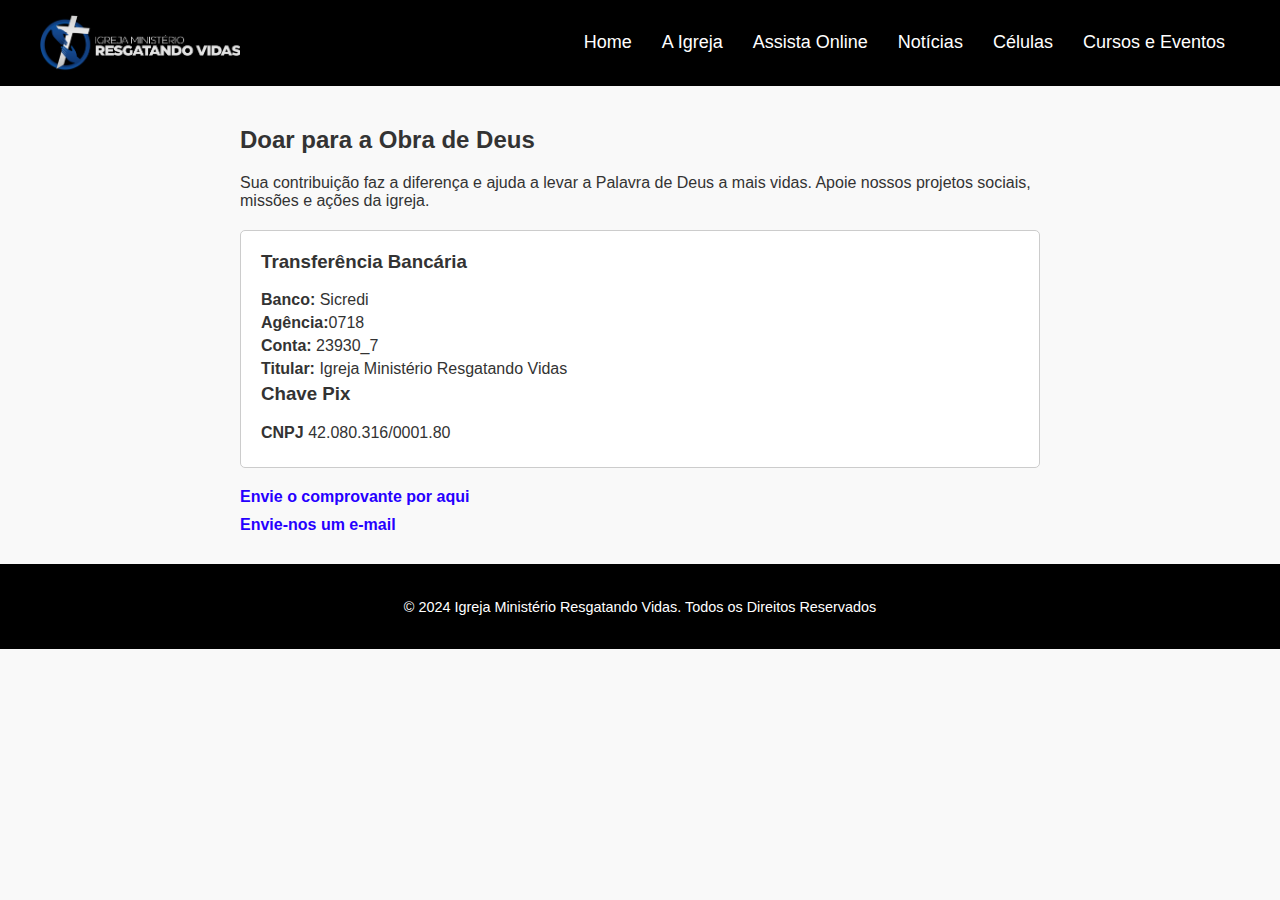
<file: doar.html>
<!DOCTYPE html>
<html lang="pt-BR">
<head>
    <meta charset="UTF-8">
    <meta name="viewport" content="width=device-width, initial-scale=1.0">
    <title>Doar - Igreja</title>
    <style>
        body {
            font-family: Arial, sans-serif;
            margin: 0;
            padding: 0;
            background-color: #f9f9f9;
            color: #333;
        }

        .header {
            display: flex;
            justify-content: center;
            align-items: center;
            top: 0;
            left: 0;
            width: 100%;
            background-color: #000;
            padding: 15px 0;
            z-index: 1000;
        }

        .header .container {
            display: flex;
            justify-content: space-between;
            align-items: center;
            width: 100%;
            max-width: 1200px;
            padding: 0 20px;
        }

        .header .logo {
            max-width: 200px;
            height: auto;
        }

        .nav ul {
            display: flex;
            margin: 0;
            padding: 0;
            list-style: none;
        }

        .nav ul li {
            margin: 0 15px;
        }

        .nav ul li a {
            color: #fff;
            text-decoration: none;
            font-size: 18px;
            transition: color 0.3s, transform 0.3s;
        }

        .container {
            padding: 20px;
            max-width: 800px;
            margin: 0 auto;
        }

        .button {
            display: inline-block;
            padding: 10px 20px;
            margin: 10px 0;
            background: #2600ff;
            color: #fff;
            text-decoration: none;
            border-radius: 5px;
            text-align: center;
            cursor: pointer;
            border: none;
        }

        .button:hover {
            background: #0084ff;
        }

        .payment-info {
            margin-top: 20px;
            padding: 20px;
            background-color: #fff;
            border: 1px solid #ccc;
            border-radius: 5px;
        }

        .payment-info h3 {
            margin-top: 0;
        }

        .payment-info p {
            margin: 5px 0;
        }

        .links {
            margin-top: 20px;
        }

        .links a {
            display: block;
            margin: 10px 0;
            color: #2600ff;
            text-decoration: none;
            font-weight: bold;
        }

        .links a:hover {
            text-decoration: underline;
        }

        .footer {
            background-color: #000;
            color: #fff;
            padding: 20px 10px;
            text-align: center;
            font-size: 0.9em;
        }

        @media (max-width: 768px) {
            .header .container {
                flex-direction: column;
                align-items: center;
            }

            .nav ul {
                flex-direction: column;
                align-items: center;
            }

            .nav ul li {
                margin: 10px 0;
            }

            .header .logo {
                margin-bottom: 10px;
            }
        }
    </style>
</head>
<body>
    <header class="header">
        <div class="container">
            <img src="./image/logoigreja.png" alt="Logo da Igreja" class="logo">
            <nav class="nav">
                <ul>
                    <li><a href="index.html">Home</a></li>
                    <li><a href="igreja.html">A Igreja</a></li>
                    <li><a href="assista.html">Assista Online</a></li>
                    <li><a href="noticias.html">Notícias</a></li>
                    <li><a href="celulas.html">Células</a></li>
                    <li><a href="cursoseeventos.html">Cursos e Eventos</a></li>
                </ul>
            </nav>
        </div>
    </header>

    <div class="container">
        <h2>Doar para a Obra de Deus</h2>
        <p>Sua contribuição faz a diferença e ajuda a levar a Palavra de Deus a mais vidas. Apoie nossos projetos sociais, missões e ações da igreja.</p>

        <div class="payment-info">
            <h3>Transferência Bancária</h3>
            <p><strong>Banco:</strong> Sicredi</p>
            <p><strong>Agência:</strong>0718</p>
            <p><strong>Conta:</strong> 23930_7</p>
            <p><strong>Titular:</strong> Igreja Ministério Resgatando Vidas</p>

            <h3>Chave Pix</h3>
            <p><strong>CNPJ</strong> 42.080.316/0001.80</p>
        </div>

        <div class="links">
            <a href="https://wa.me/5544991559263" target="_blank">Envie o comprovante por aqui</a>
            <a href="mailto:kadoshdecristo@gmail.com" target="_blank">Envie-nos um e-mail</a>
        </div>
    </div>

    <footer class="footer">
        <p>&copy; 2024 Igreja Ministério Resgatando Vidas. Todos os Direitos Reservados</p>
    </footer>
</body>
</html>
</file>
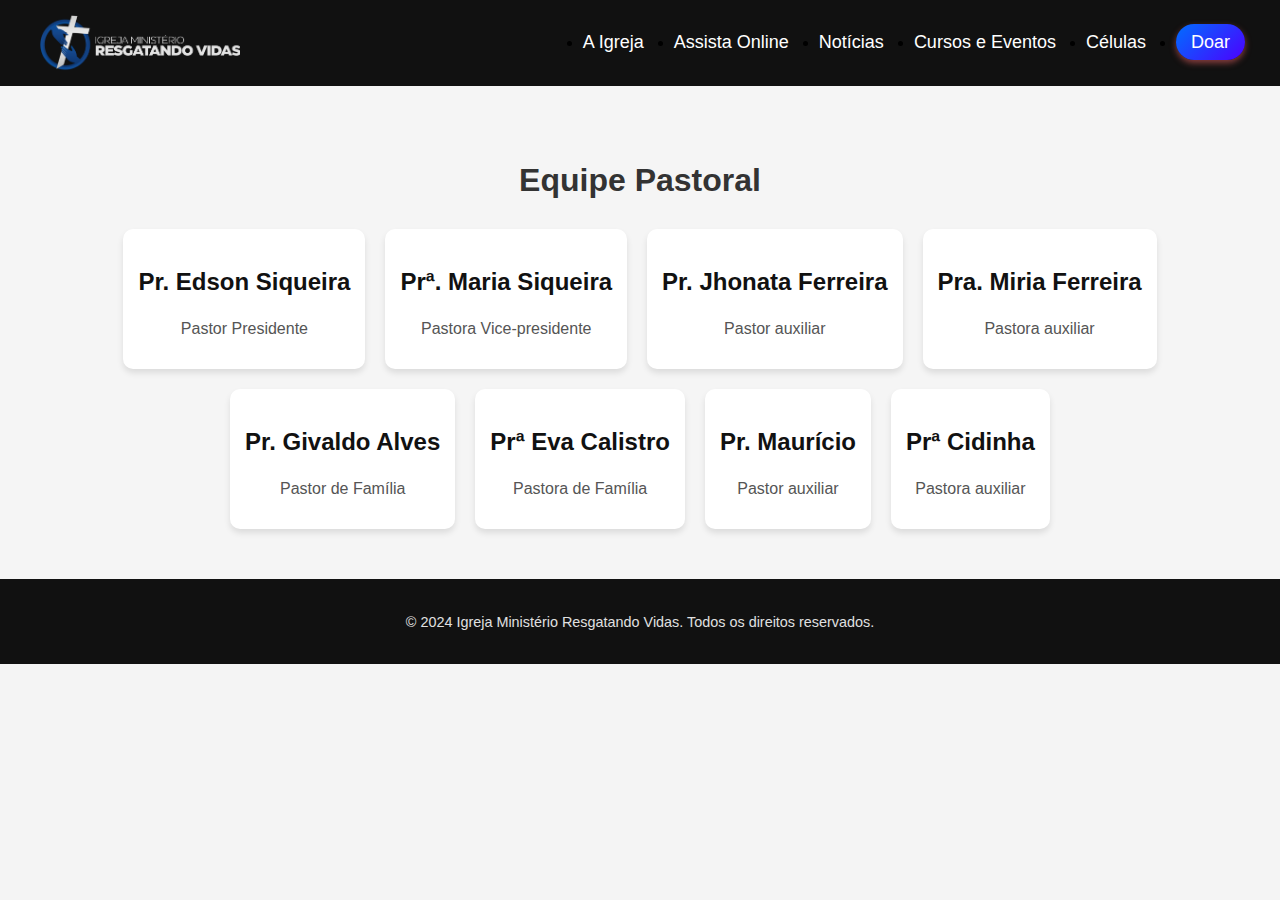
<file: equipe-pastoral.html>
<!DOCTYPE html>
<html lang="pt-br">
<head>
  <meta charset="UTF-8">
  <meta name="viewport" content="width=device-width, initial-scale=1.0">
  <title>Equipe Pastoral - Igreja</title>
  <style>
   body {
  font-family: Arial, sans-serif;
  margin: 0;
  padding: 0;
  background-color: #f4f4f4;
}

/* Estilo para o cabeçalho */
.header {
  display: flex;
  justify-content: center; /* Centraliza horizontalmente todo o conteúdo */
  align-items: center; /* Centraliza verticalmente */
  top: 0;
  left: 0;
  width: 100%;
  background-color: #111;
  padding: 15px 0;
  z-index: 1000;
}

/* Contêiner para centralizar logo e menu */
.container {
  display: flex;
  justify-content: space-between; /* Espaço entre a logo e o menu */
  align-items: center; /* Alinha verticalmente */
  width: 100%;
  max-width: 1200px; /* Limita a largura do cabeçalho */
  padding: 0 20px;
}

/* Logo */
.header .logo {
  max-width: 200px; /* Ajuste conforme necessário */
  height: auto;
}

/* Estilo para o menu de navegação */
.nav ul {
  display: flex;
  justify-content: center;
  width: 100%; /* Garante que o menu ocupe a largura disponível */
}

.nav ul li {
  margin: 0 15px;
}

.nav ul li a {
  color: #fff;
  text-decoration: none;
  font-size: 18px;
  transition: color 0.3s;
}

.nav ul li a:hover {
  color: #3700ff;
  transform: scale(1.1);
}

.nav ul li a.highlight {
  background: linear-gradient(135deg, #006eff, #4c00ff);
  padding: 8px 15px;
  border-radius: 50px;
  box-shadow: 0 3px 6px rgba(255, 107, 107, 0.5);
  color: #fff;
  transition: all 0.3s;
}

.nav ul li a.highlight:hover {
  background: linear-gradient(135deg, #002fff, #2f00ff);
  box-shadow: 0 5px 15px rgba(0, 132, 255, 0.8);
}

/* Estilo para a seção de equipe pastoral */
section#equipe-pastoral {
  padding: 50px 20px;
  background-color: #f5f5f5;
  text-align: center;
}

section#equipe-pastoral h2 {
  font-size: 2rem;
  color: #333;
  margin-bottom: 30px;
}

.cards-container {
  display: flex;
  flex-wrap: wrap;
  justify-content: center;
  gap: 20px;
  max-width: 1200px;
  margin: 0 auto;
}

.card {
  background-color: #fff;
  border-radius: 10px;
  box-shadow: 0 4px 6px rgba(0, 0, 0, 0.1);
  max-width: 300px;
  text-align: center;
  overflow: hidden;
}

.card img {
  width: 100%;
  height: auto;
}

.card-content {
  padding: 15px;
}

.card h3 {
  font-size: 1.5rem;
  color: #111;
}

.card p {
  font-size: 1rem;
  color: #555;
}

.card .quote {
  font-size: 0.9rem;
  color: #777;
  font-style: italic;
}

/* Rodapé */
footer {
  text-align: center;
  padding: 20px;
  background: #111;
  color: #e0e0e0;
  font-size: 0.9rem;
}

footer a {
  color: #ffffff;
  text-decoration: none;
}

footer a:hover {
  text-decoration: underline;
}

/* Responsividade para dispositivos móveis */
@media (max-width: 768px) {
  .container {
    flex-direction: column;
    align-items: center;
  }

  .nav ul {
    flex-direction: column;
    align-items: center;
    gap: 10px;
  }

  .nav ul li {
    margin: 5px 0;
  }

  .header .logo {
    max-width: 150px;
  }

  .cards-container {
    flex-direction: column;
    gap: 15px;
    max-width: 100%;
  }

  .card {
    max-width: 90%;
    margin: 0 auto;
  }

  section#equipe-pastoral h2 {
    font-size: 1.8rem;
  }
}

@media (max-width: 480px) {
  .nav ul li a {
    font-size: 16px;
  }

  section#equipe-pastoral h2 {
    font-size: 1.5rem;
  }

  footer {
    font-size: 0.8rem;
  }
}
  </style>
</head>
<body>
    <header class="header">
        <div class="container">
          <!-- Logo da Igreja -->
          <img src="image/logoigreja.png" alt="Logo da Igreja" class="logo">
          <nav class="nav">
            <ul>
              <li><a href="igreja.html">A Igreja</a></li>
              <li><a href="assista.html">Assista Online</a></li>
              <li><a href="noticias.html">Notícias</a></li>
              <li><a href="cursoseeventos.html">Cursos e Eventos</a></li>
              <li><a href="celulas.html">Células</a></li>
              <li><a href="doar.html" class="highlight">Doar</a></li>
            </ul>
          </nav>
        </div>
      </header>

  <!-- Seção Equipe Pastoral -->
  <section id="equipe-pastoral">
    <h2>Equipe Pastoral</h2>
    <div class="cards-container">
      
      <!-- Card do Pastor 1 -->
      <div class="card">
        <div class="card-content">
          <h3>Pr. Edson Siqueira</h3>
          <p>Pastor Presidente</p>
        </div>
      </div>

      <!-- Card do Pastor 2 -->
      <div class="card">
        <div class="card-content">
          <h3>Prª. Maria Siqueira</h3>
          <p>Pastora Vice-presidente</p>
          
        </div>
      </div>

      <!-- Card do Pastor 3 -->
      <div class="card">
        <div class="card-content">
          <h3>Pr. Jhonata Ferreira</h3>
          <p>Pastor auxiliar</p>
          
        </div>
      </div>

      <!--Card Do Pastor 4-->
      <div class="card">
        <div class="card-content">
          <h3>Pra. Miria Ferreira</h3>
          <p>Pastora auxiliar</p>
        </div>
      </div>

      <!--Card Do Pastor 5-->
      <div class="card">
        <div class="card-content">
          <h3>Pr. Givaldo Alves</h3>
          <p>Pastor de Família</p>
        </div>
      </div>

      <!--Card Do Pastor 6-->
      <div class="card">
        <div class="card-content">
          <h3>Prª Eva Calistro</h3>
          <p>Pastora de Família</p>
        </div>
      </div>
    
      <!--Card Do Pastor 7-->
      <div class="card">
        <div class="card-content">
          <h3>Pr. Maurício</h3>
          <p>Pastor auxiliar</p>
        </div>
      </div>

      <!--Card Do Pastor 8-->
      <div class="card">
        <div class="card-content">
          <h3>Prª Cidinha</h3>
          <p>Pastora auxiliar</p>
        </div>
      </div>

    </div>
  </section>
  <!-- Rodapé -->
  <footer class="footer">
    <p>&copy; 2024 Igreja Ministério Resgatando Vidas. Todos os direitos reservados.</p>
  </footer>
</body>
</html>
</file>
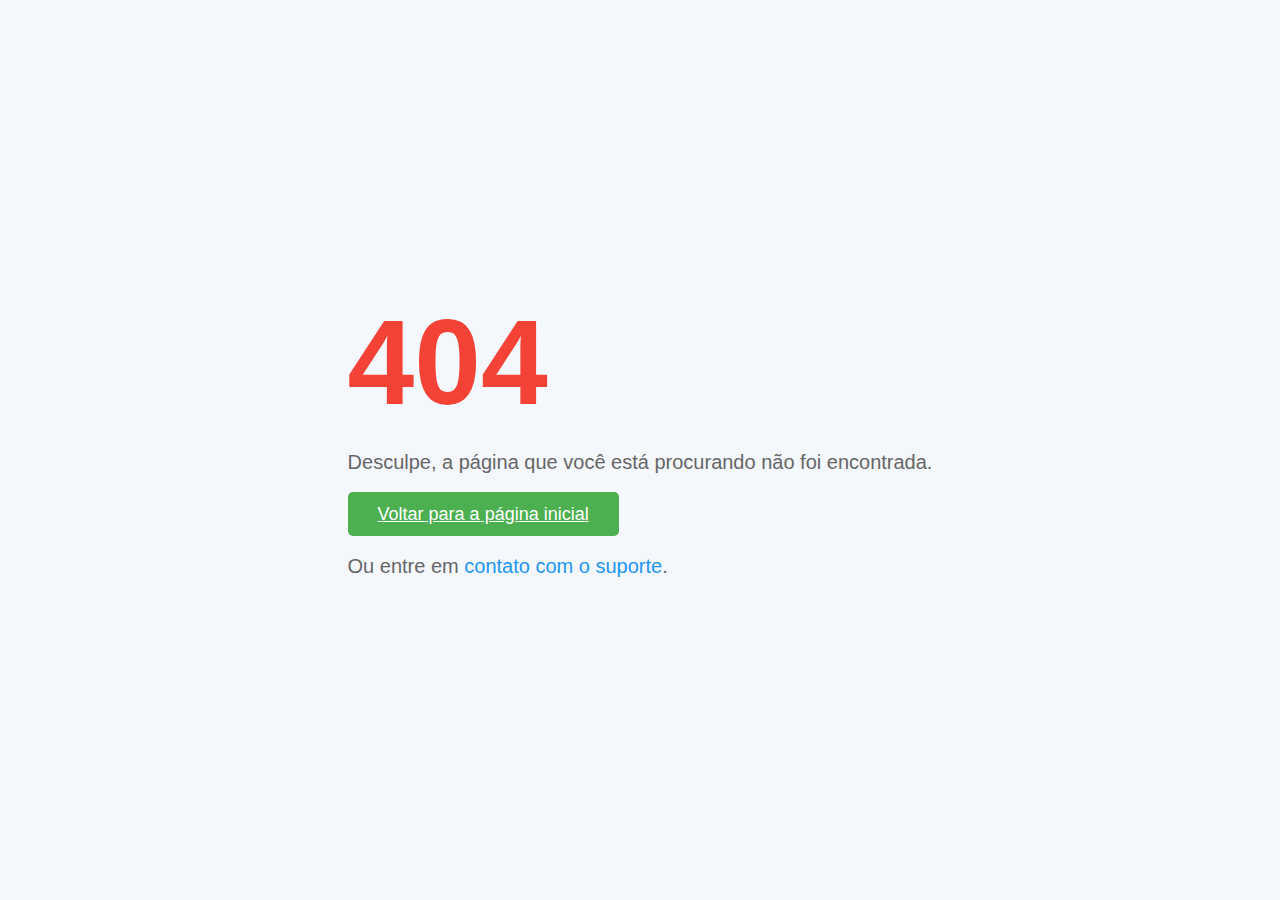
<file: gateway.html>
<!DOCTYPE html>
<html lang="pt-br">
<head>
    <meta charset="UTF-8">
    <meta name="viewport" content="width=device-width, initial-scale=1.0">
    <title>Erro 404 - Página Não Encontrada</title>
    <style>
        * {
            margin: 0;
            padding: 0;
            box-sizing: border-box;
        }

        body {
            font-family: 'Arial', sans-serif;
            background: #f4f7fc;
            height: 100vh;
            display: flex;
            justify-content: center;
            align-items: center;
            color: #333;
            margin: 0;
        }


        h1 {
            font-size: 120px;
            font-weight: 700;
            color: #f44336;
            margin-bottom: 20px;
        }

        p {
            font-size: 20px;
            color: #666;
            margin-bottom: 30px;
        }

        .button {
            background-color: #4CAF50;
            color: white;
            border: none;
            padding: 12px 30px;
            font-size: 18px;
            border-radius: 5px;
            cursor: pointer;
            transition: background-color 0.3s;
        }

        .button:hover {
            background-color: #45a049;
        }

        .footer {
            margin-top: 30px;
            font-size: 14px;
            color: #888;
        }

        .footer a {
            color: #2196F3;
            text-decoration: none;
        }

        .footer a:hover {
            text-decoration: underline;
        }
    </style>
</head>
<body>

    <div class="container">
        <h1>404</h1>
        <p>Desculpe, a página que você está procurando não foi encontrada.</p>
        <a href="index.html" class="button">Voltar para a página inicial</a>
        
        <div class="footer">
            <p>Ou entre em <a href="mailto:marcos.rodrigues109@outlook.com.br">contato com o suporte</a>.</p>
        </div>
    </div>

</body>
</html>
</file>
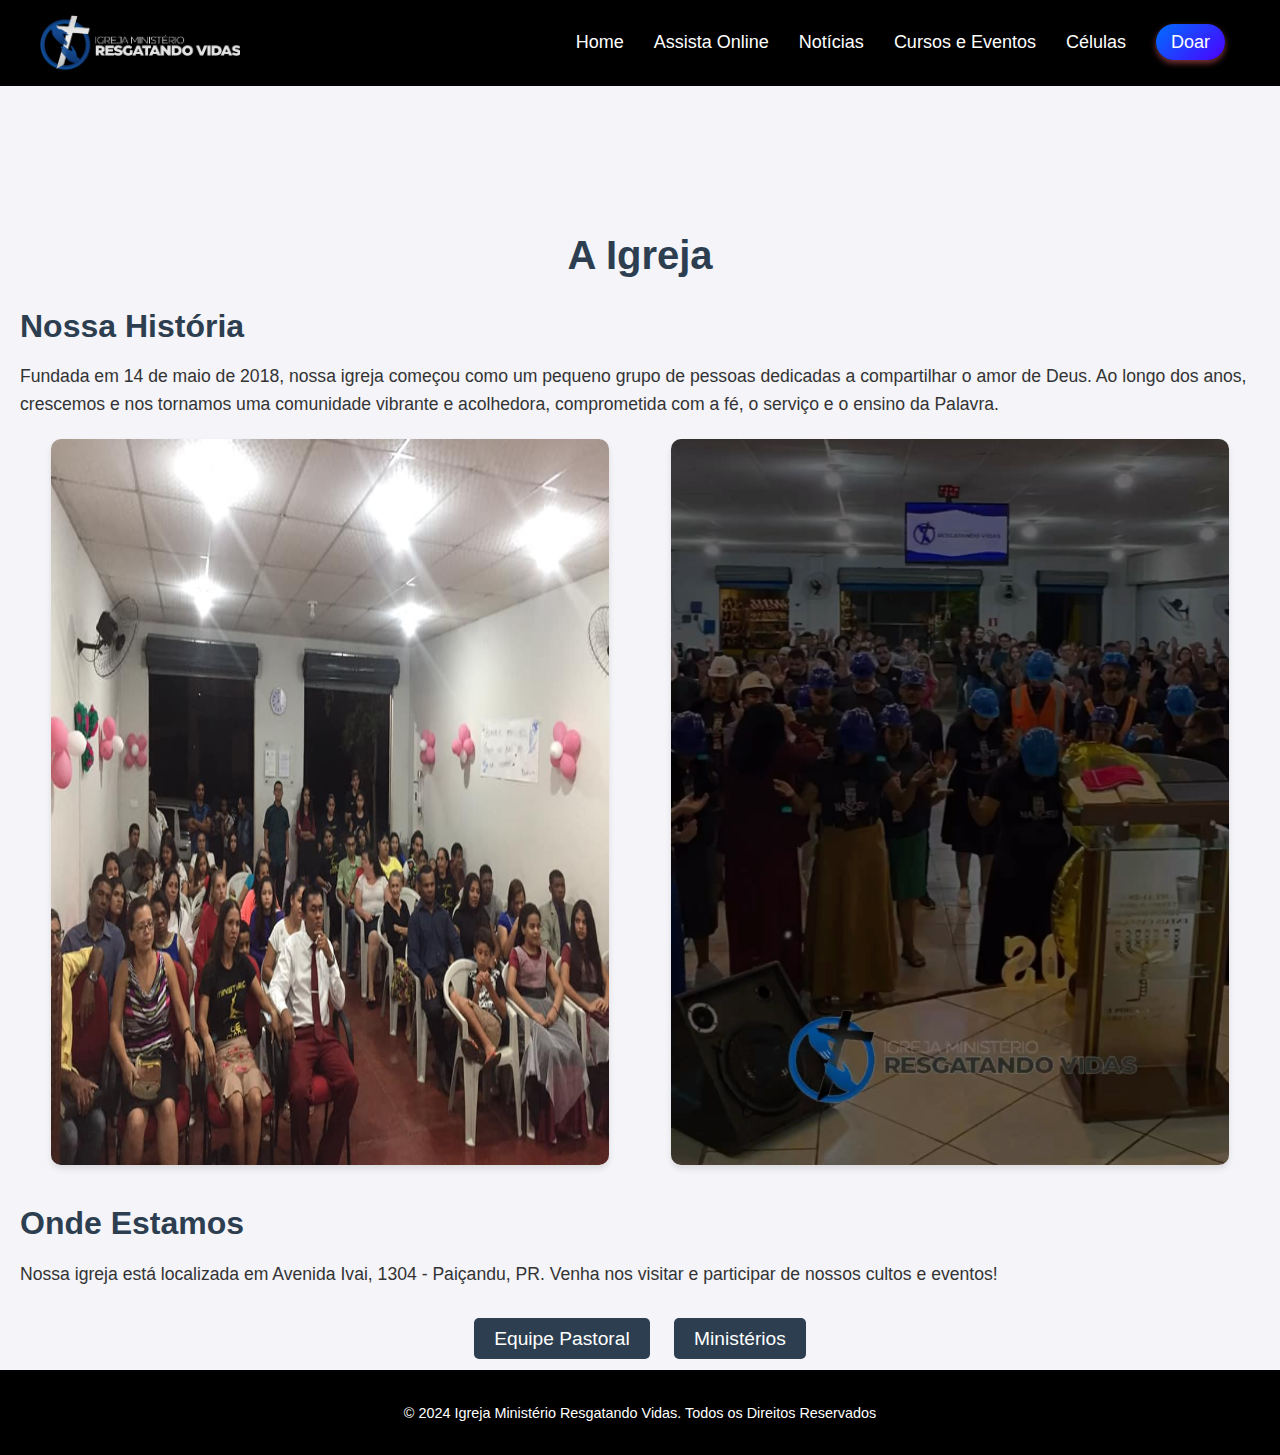
<file: igreja.html>
<!DOCTYPE html>
<html lang="pt-BR">
<head>
  <meta charset="UTF-8">
  <meta name="viewport" content="width=device-width, initial-scale=1.0">
  <title>A Igreja - IMRV</title>
  <style>
    body {
  font-family: Arial, sans-serif;
  margin: 0;
  padding: 0;
  background-color: #f4f4f9;
  color: #333;
}

/* Cabeçalho fixo com menu */
.header {
  display: flex;
  justify-content: center;
  align-items: center;
  top: 0;
  left: 0;
  width: 100%;
  background-color: #000;
  padding: 15px 0;
  z-index: 1000;
}

/* Contêiner centralizado no cabeçalho */
.header .container {
  display: flex;
  justify-content: space-between;
  align-items: center;
  width: 100%;
  max-width: 1200px;
  padding: 0 20px;
}

/* Logo */
.header .logo {
  max-width: 200px;
  height: auto;
}

/* Menu de navegação */
.nav ul {
  display: flex;
  margin: 0;
  padding: 0;
  list-style: none;
}

.nav ul li {
  margin: 0 15px;
}

.nav ul li a {
  color: #fff;
  text-decoration: none;
  font-size: 18px;
  transition: color 0.3s, transform 0.3s;
}

.nav ul li a:hover {
  color: #3700ff;
  transform: scale(1.1);
}

/* Botão destacado no menu */
.nav ul li a.highlight {
  background: linear-gradient(135deg, #006eff, #4c00ff);
  padding: 8px 15px;
  border-radius: 50px;
  box-shadow: 0 3px 6px rgba(255, 107, 107, 0.5);
  color: #fff;
  transition: all 0.3s;
}

.nav ul li a.highlight:hover {
  background: linear-gradient(135deg, #002fff, #2f00ff);
  box-shadow: 0 5px 15px rgba(0, 132, 255, 0.8);
}

/* Conteúdo principal */
.content {
  margin-top: 100px; /* Para evitar sobreposição do cabeçalho fixo */
  padding: 20px;
}

.content h1 {
  text-align: center;
  font-size: 2.5em;
  color: #2c3e50;
  margin-bottom: 30px;
}

.history, .location {
  margin-bottom: 40px;
}

.history h2, .location h2 {
  font-size: 2em;
  margin-bottom: 10px;
  color: #2c3e50;
}

.history p, .location p {
  font-size: 1.1em;
  line-height: 1.6;
}

.images {
  display: flex;
  justify-content: space-around;
  margin-top: 20px;
}

.images img {
  max-width: 45%;
  border-radius: 10px;
  box-shadow: 0 4px 6px rgba(0, 0, 0, 0.1);
}

.buttons {
  text-align: center;
  margin-top: 30px;
}

.buttons a {
  text-decoration: none;
  font-size: 1.2em;
  color: #fff;
  background-color: #2c3e50;
  padding: 10px 20px;
  border-radius: 5px;
  margin: 0 10px;
  transition: background-color 0.3s;
}

.buttons a:hover {
  background-color: #34495e;
}

.footer {
  background-color: rgb(0, 0, 0); /* Cor de fundo escura */
  color: #fff; /* Texto em branco */
  padding: 20px 10px; /* Espaçamento interno */
  text-align: center; /* Centraliza o texto */
  font-size: 0.9em;
  position: relative; /* Mantém o footer estático ou fixo conforme necessário */
}

.footer a {
  color: #1abc9c; /* Links com uma cor que contrasta */
  text-decoration: none; /* Remove sublinhado */
  transition: color 0.3s;
}

.footer a:hover {
  color: #16a085; /* Cor mais intensa ao passar o mouse */
}

.footer .social-icons {
  margin-top: 10px;
}

.footer .social-icons a {
  margin: 0 10px;
  color: #fff; /* Ícones sociais em branco */
  font-size: 1.2em; /* Tamanho dos ícones */
  transition: transform 0.3s, color 0.3s;
}

.footer .social-icons a:hover {
  color: #1abc9c; /* Muda cor ao passar o mouse */
  transform: scale(1.2); /* Aumenta tamanho */
}

/* Estilos responsivos para dispositivos móveis */
@media (max-width: 768px) {
  .header .container {
    flex-direction: column;
    text-align: center;
  }

  .header .logo {
    max-width: 150px;
  }

  .nav ul {
    flex-direction: column;
    margin-top: 10px;
  }

  .nav ul li {
    margin: 10px 0;
  }

  .nav ul li a {
    font-size: 16px;
  }

  .content h1 {
    font-size: 2em;
  }

  .history h2, .location h2 {
    font-size: 1.8em;
  }

  .history p, .location p {
    font-size: 1em;
  }

  .images {
    flex-direction: column;
    align-items: center;
  }

  .images img {
    max-width: 90%;
    margin-bottom: 15px;
  }

  .buttons a {
    font-size: 1em;
    padding: 8px 15px;
    margin: 10px 5px;
  }

  .footer {
    font-size: 0.8em;
    padding: 15px 5px;
  }

  .footer .social-icons a {
    font-size: 1em;
  }
}
  </style>
</head>
<body>
  <header class="header">
    <div class="container">
      <!-- Logo da Igreja -->
      <img src="./image/logoigreja.png" alt="Logo da Igreja" class="logo">
      <nav class="nav">
        <ul>
          <li><a href="index.html">Home</a></li>
          <li><a href="assista.html">Assista Online</a></li>
          <li><a href="noticias.html">Notícias</a></li>
          <li><a href="cursoseeventos.html">Cursos e Eventos</a></li>
          <li><a href="celulas.html">Células</a></li>
          <li><a href="doar.html" class="highlight">Doar</a></li>
        </ul>
      </nav>
    </div>
  </header>

  <div class="content">
    <h1>A Igreja</h1>

    <div class="history">
      <h2>Nossa História</h2>
      <p>
        Fundada em 14 de maio de 2018, nossa igreja começou como um pequeno grupo de pessoas dedicadas a compartilhar o amor de Deus.
        Ao longo dos anos, crescemos e nos tornamos uma comunidade vibrante e acolhedora, comprometida com a fé, o serviço e o ensino da Palavra.
      </p>
      <div class="images">
        <img src="./image/igreja-antes.jpg" alt="Foto de como era antes">
        <img src="./image/igreja-agora.jpg" alt="Foto de como é agora">
      </div>
    </div>

    <div class="location">
      <h2>Onde Estamos</h2>
      <p>
        Nossa igreja está localizada em Avenida Ivai, 1304 - Paiçandu, PR. Venha nos visitar e participar de nossos cultos e eventos!
      </p>
    </div>

    <div class="buttons">
      <a href="equipe-pastoral.html">Equipe Pastoral</a>
      <a href="ministerios.html">Ministérios</a>
    </div>
  </div>

    <footer class="footer">
        <p>&copy 2024 Igreja Ministério Resgatando Vidas. Todos os Direitos Reservados</p>
    </footer>
</body>
</html>
</file>
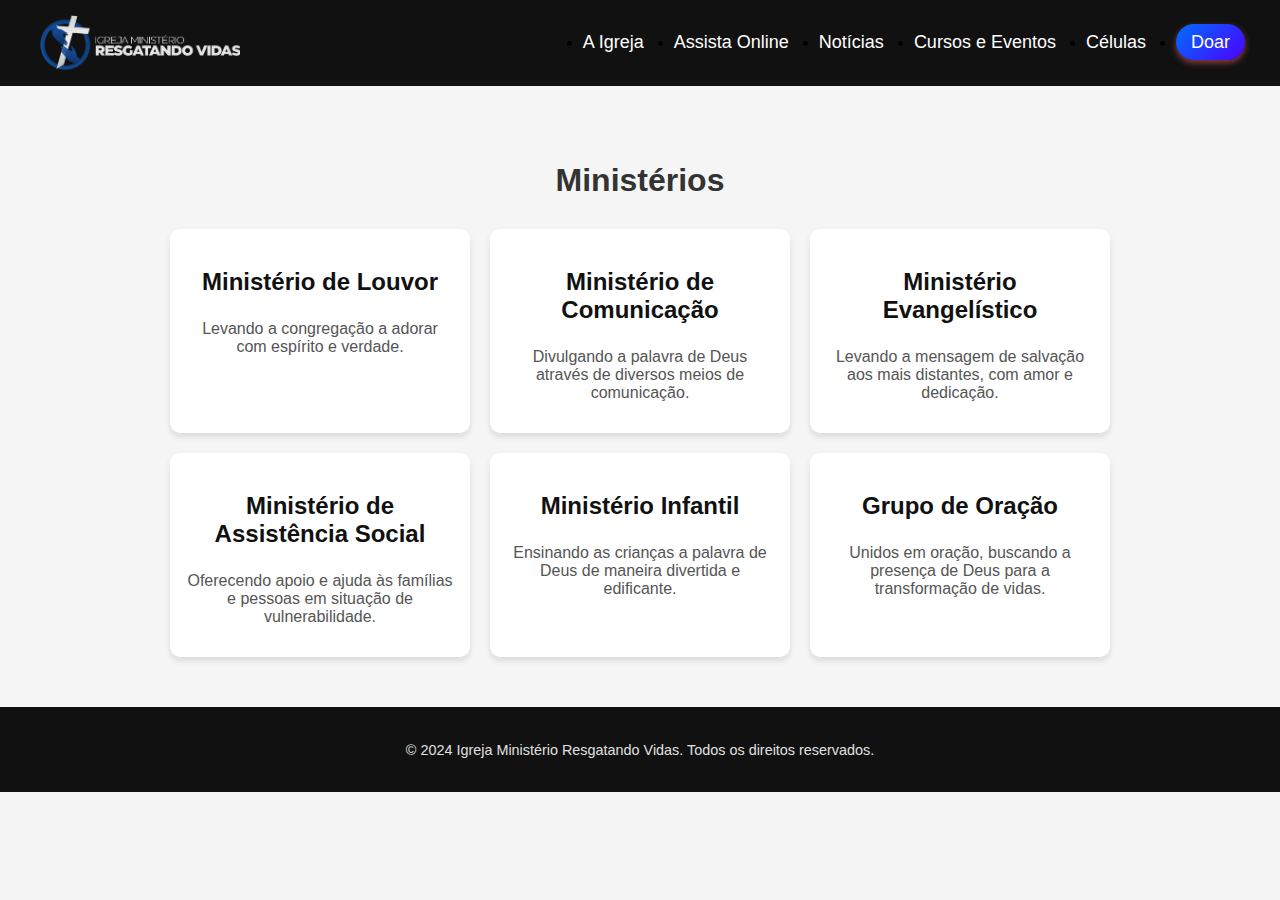
<file: ministerios.html>
<!DOCTYPE html>
<html lang="pt-br">
<head>
  <meta charset="UTF-8">
  <meta name="viewport" content="width=device-width, initial-scale=1.0">
  <title>Ministérios - IMRV</title>
  <style>
   body {
  font-family: Arial, sans-serif;
  margin: 0;
  padding: 0;
  background-color: #f4f4f4;
}

/* Estilo para o cabeçalho */
.header {
  display: flex;
  justify-content: center; /* Centraliza horizontalmente todo o conteúdo */
  align-items: center; /* Centraliza verticalmente */
  top: 0;
  left: 0;
  width: 100%;
  background-color: #111;
  padding: 15px 0;
  z-index: 1000;
}

/* Contêiner para centralizar logo e menu */
.container {
  display: flex;
  justify-content: space-between; /* Espaço entre a logo e o menu */
  align-items: center; /* Alinha verticalmente */
  width: 100%;
  max-width: 1200px; /* Limita a largura do cabeçalho */
  padding: 0 20px;
}

/* Logo */
.header .logo {
  max-width: 200px; /* Ajuste conforme necessário */
  height: auto;
}

/* Estilo para o menu de navegação */
.nav ul {
  display: flex;
  justify-content: center;
  width: 100%; /* Garante que o menu ocupe a largura disponível */
}

.nav ul li {
  margin: 0 15px;
}

.nav ul li a {
  color: #fff;
  text-decoration: none;
  font-size: 18px;
  transition: color 0.3s;
}

.nav ul li a:hover {
  color: #3700ff;
  transform: scale(1.1);
}

.nav ul li a.highlight {
  background: linear-gradient(135deg, #006eff, #4c00ff);
  padding: 8px 15px;
  border-radius: 50px;
  box-shadow: 0 3px 6px rgba(255, 107, 107, 0.5);
  color: #fff;
  transition: all 0.3s;
}

.nav ul li a.highlight:hover {
  background: linear-gradient(135deg, #002fff, #2f00ff);
  box-shadow: 0 5px 15px rgba(0, 132, 255, 0.8);
}

section#ministerios {
  padding: 50px 20px;
  background-color: #f5f5f5;
  text-align: center;
}

section#ministerios h2 {
  font-size: 2rem;
  color: #333;
  margin-bottom: 30px;
}

.cards-container {
  display: flex;
  flex-wrap: wrap;
  justify-content: center;
  gap: 20px;
  max-width: 1200px;
  margin: 0 auto;
}

.card {
  background-color: #fff;
  border-radius: 10px;
  box-shadow: 0 4px 6px rgba(0, 0, 0, 0.1);
  max-width: 300px;
  text-align: center;
  overflow: hidden;
}

.card img {
  width: 100%;
  height: auto;
  object-fit: cover;
}

.card-content {
  padding: 15px;
}

.card h3 {
  font-size: 1.5rem;
  color: #111;
}

.card p {
  font-size: 1rem;
  color: #555;
}

footer {
  text-align: center;
  padding: 20px;
  background: #111;
  color: #e0e0e0;
  font-size: 0.9rem;
}

footer a {
  color: #ffffff;
  text-decoration: none;
}

footer a:hover {
  text-decoration: underline;
}

/* Media Queries para dispositivos móveis */
@media (max-width: 768px) {
  /* Ajusta o cabeçalho para telas pequenas */
  .header {
    flex-direction: column;
    padding: 10px 0;
  }

  .container {
    flex-direction: column;
    align-items: center;
  }

  /* Menu de navegação */
  .nav ul {
    flex-direction: column;
    align-items: center;
    margin-top: 10px;
  }

  .nav ul li {
    margin: 10px 0;
  }

  .nav ul li a {
    font-size: 16px;
  }

  /* Ajusta as seções de conteúdo */
  section#ministerios {
    padding: 40px 15px;
  }

  section#ministerios h2 {
    font-size: 1.5rem;
  }

  /* Ajusta as cards */
  .cards-container {
    flex-direction: column;
    align-items: center;
  }

  .card {
    max-width: 90%;
    margin-bottom: 20px;
  }

  .card img {
    height: 200px; /* Ajuste o tamanho das imagens para caberem melhor */
  }
}

@media (max-width: 480px) {
  /* Ajustes para telas muito pequenas */
  .header {
    padding: 8px 0;
  }

  .nav ul li a {
    font-size: 14px;
  }

  section#ministerios h2 {
    font-size: 1.25rem;
  }

  .card h3 {
    font-size: 1.25rem;
  }

  .card p {
    font-size: 0.9rem;
  }

  footer {
    font-size: 0.8rem;
  }
}
  </style>
</head>
<body>
    <header class="header">
        <div class="container">
          <!-- Logo da Igreja -->
          <img src="image/logoigreja.png" alt="Logo da Igreja" class="logo">
          <nav class="nav">
            <ul>
              <li><a href="igreja.html">A Igreja</a></li>
              <li><a href="assista.html">Assista Online</a></li>
              <li><a href="noticias.html">Notícias</a></li>
              <li><a href="cursoseeventos.html">Cursos e Eventos</a></li>
              <li><a href="celulas.html">Células</a></li>
              <li><a href="doar.html" class="highlight">Doar</a></li>
            </ul>
          </nav>
        </div>
      </header>
  <!-- Seção Ministérios -->
  <section id="ministerios">
    <h2>Ministérios</h2>
    <div class="cards-container">
      
      <!-- Card do Ministério de Louvor -->
      <div class="card">
        <div class="card-content">
          <h3>Ministério de Louvor</h3>
          <p>Levando a congregação a adorar com espírito e verdade.</p>
        </div>
      </div>

      <!-- Card do Ministério de Comunicação -->
      <div class="card">
        <div class="card-content">
          <h3>Ministério de Comunicação</h3>
          <p>Divulgando a palavra de Deus através de diversos meios de comunicação.</p>
        </div>
      </div>

      <!-- Card do Ministério Evangelístico -->
      <div class="card">
        <div class="card-content">
          <h3>Ministério Evangelístico</h3>
          <p>Levando a mensagem de salvação aos mais distantes, com amor e dedicação.</p>
        </div>
      </div>

      <!-- Card do Ministério de Assistência Social -->
      <div class="card">
        <div class="card-content">
          <h3>Ministério de Assistência Social</h3>
          <p>Oferecendo apoio e ajuda às famílias e pessoas em situação de vulnerabilidade.</p>
        </div>
      </div>

      <!-- Card do Ministério Infantil -->
      <div class="card">
        <div class="card-content">
          <h3>Ministério Infantil</h3>
          <p>Ensinando as crianças a palavra de Deus de maneira divertida e edificante.</p>
        </div>
      </div>

      <!-- Card do Grupo de Oração -->
      <div class="card">
        <div class="card-content">
          <h3>Grupo de Oração</h3>
          <p>Unidos em oração, buscando a presença de Deus para a transformação de vidas.</p>
        </div>
      </div>

    </div>
  </section>
  <!-- Rodapé -->
  <footer class="footer">
    <p>&copy; 2024 Igreja Ministério Resgatando Vidas. Todos os direitos reservados.</p>
  </footer>

</body>
</html>
</file>
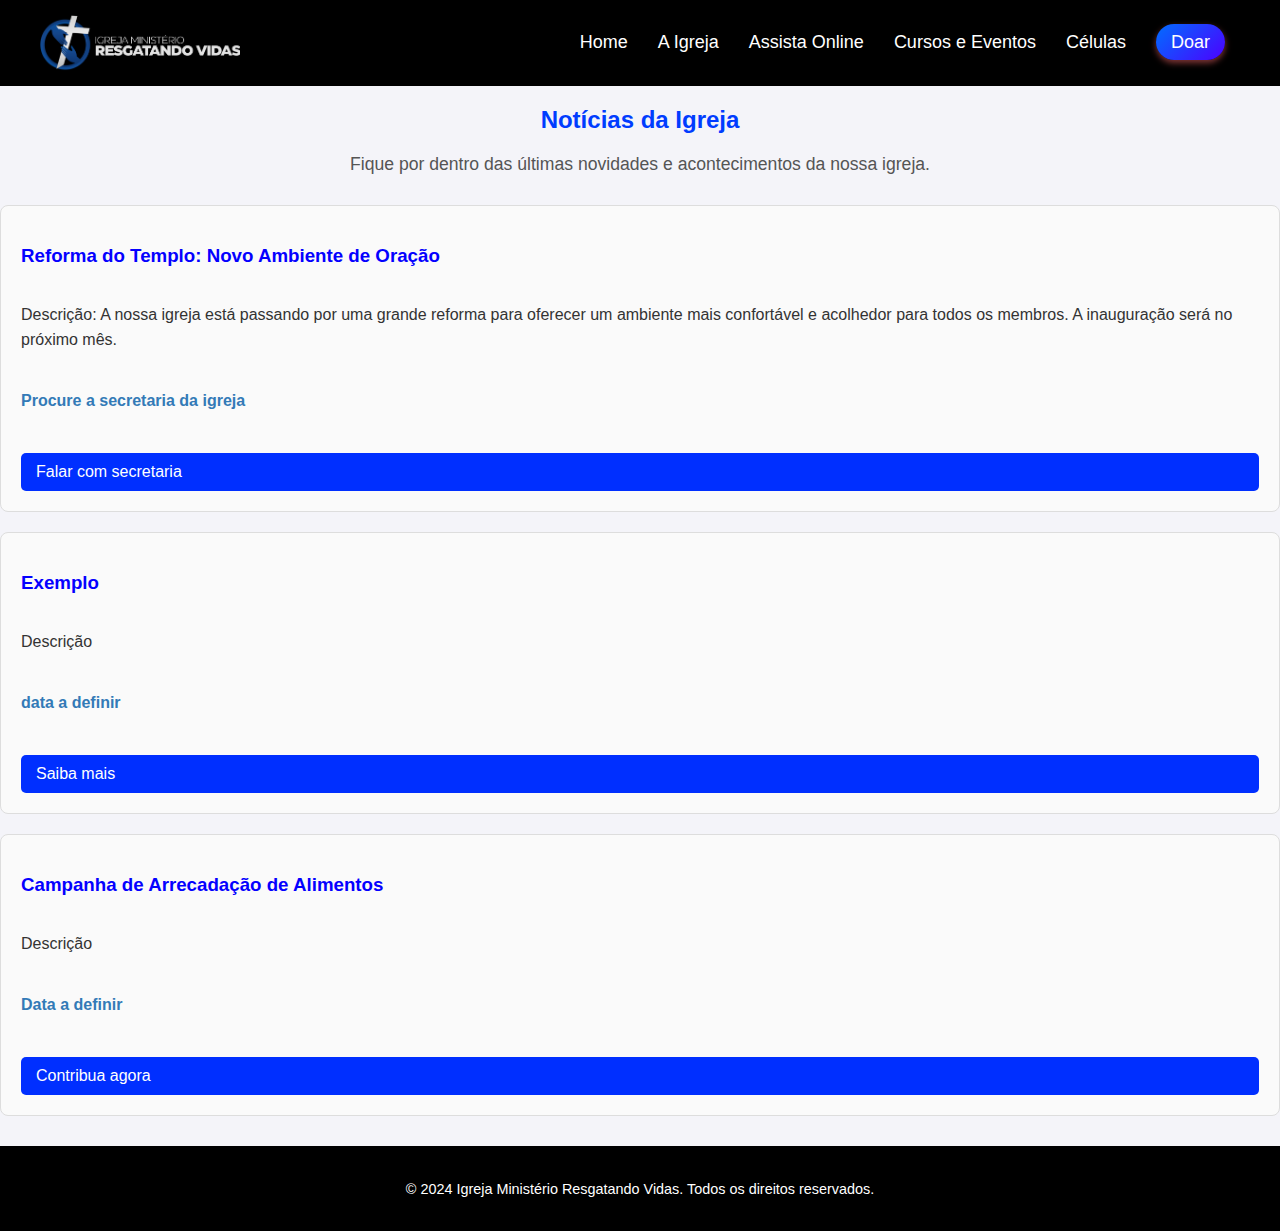
<file: noticias.html>
<!DOCTYPE html>
<html lang="pt-BR">
<head>
  <meta charset="UTF-8">
  <meta name="viewport" content="width=device-width, initial-scale=1.0">
  <title>Notícias da Igreja - IMRV</title>
  <style>
    body {
      font-family: Arial, sans-serif;
      margin: 0;
      padding: 0;
      background-color: #f4f4f9;
      color: #333;
    }

    .header {
      display: flex;
      justify-content: center;
      align-items: center;
      top: 0;
      left: 0;
      width: 100%;
      background-color: #000;
      padding: 15px 0;
      z-index: 1000;
    }

    /* Contêiner centralizado no cabeçalho */
    .header .container {
      display: flex;
      justify-content: space-between;
      align-items: center;
      width: 100%;
      max-width: 1200px;
      padding: 0 20px;
    }

    /* Logo */
    .header .logo {
      max-width: 200px;
      height: auto;
    }

    /* Menu de navegação */
    .nav ul {
      display: flex;
      margin: 0;
      padding: 0;
      list-style: none;
    }

    .nav ul li {
      margin: 0 15px;
    }

    .nav ul li a {
      color: #fff;
      text-decoration: none;
      font-size: 18px;
      transition: color 0.3s, transform 0.3s;
    }

    .nav ul li a:hover {
      color: #3700ff;
      transform: scale(1.1);
    }

    /* Botão destacado no menu */
    .nav ul li a.highlight {
      background: linear-gradient(135deg, #006eff, #4c00ff);
      padding: 8px 15px;
      border-radius: 50px;
      box-shadow: 0 3px 6px rgba(255, 107, 107, 0.5);
      color: #fff;
      transition: all 0.3s;
    }

    .nav ul li a.highlight:hover {
      background: linear-gradient(135deg, #002fff, #2f00ff);
      box-shadow: 0 5px 15px rgba(0, 132, 255, 0.8);
    }

    h2 {
      text-align: center;
      color: #003cff;
      margin-bottom: 20px;
    }
    .descricao {
      text-align: center;
      font-size: 1.1em;
      margin-bottom: 30px;
      color: #555;
    }
    .noticia-item {
      margin-bottom: 20px;
      padding: 20px;
      border: 1px solid #ddd;
      border-radius: 8px;
      background-color: #fafafa;
      display: flex;
      flex-direction: column;
      gap: 15px;
    }
    .noticia-item h3 {
      color: #0400ff;
      margin-bottom: 10px;
    }
    .noticia-item p {
      margin: 10px 0;
      line-height: 1.6;
    }
    .noticia-item .data {
      font-weight: bold;
      color: #337ab7;
    }
    .noticia-item .link {
      display: inline-block;
      margin-top: 15px;
      padding: 10px 15px;
      background-color: #002fff;
      color: white;
      text-decoration: none;
      border-radius: 5px;
      transition: background-color 0.3s;
    }
    .noticia-item .link:hover {
      background-color: #006eff;
    }
    footer {
      text-align: center;
      margin-top: 30px;
      font-size: 0.9em;
      color: #666;
    }

    .footer {
      background-color: #000000;
      color: #fff;
      padding: 20px 10px;
      text-align: center;
      font-size: 0.9em;
    }

    .footer a {
      color: #1abc9c;
      text-decoration: none;
      transition: color 0.3s;
    }

    .footer a:hover {
      color: #16a085;
    }
    /* Estilos responsivos para dispositivos móveis */
@media (max-width: 768px) {
    .header .container {
      flex-direction: column;
      text-align: center;
    }
  
    .header .logo {
      max-width: 150px;
    }
  
    .nav ul {
      flex-direction: column;
      margin-top: 10px;
    }
  
    .nav ul li {
      margin: 10px 0;
    }
  
    .nav ul li a {
      font-size: 16px;
    }
  
    .content h1 {
      font-size: 2em;
    }
  
    .history h2, .location h2 {
      font-size: 1.8em;
    }
  
    .history p, .location p {
      font-size: 1em;
    }
  
    .images {
      flex-direction: column;
      align-items: center;
    }
  
    .images img {
      max-width: 90%;
      margin-bottom: 15px;
    }
  
    .buttons a {
      font-size: 1em;
      padding: 8px 15px;
      margin: 10px 5px;
    }
  
    .footer {
      font-size: 0.8em;
      padding: 15px 5px;
    }
  
    .footer .social-icons a {
      font-size: 1em;
    }
  }
  </style>
</head>
<body>
    <header class="header">
        <div class="container">
          <img src="./image/logoigreja.png" alt="Logo da Igreja" class="logo">
          <nav class="nav">
            <ul>
                <li><a href="index.html">Home</a></li>
                <li><a href="igreja.html">A Igreja</a></li>
                <li><a href="assista.html">Assista Online</a></li>
                <li><a href="cursoseeventos.html">Cursos e Eventos</a></li>
                <li><a href="celulas.html">Células</a></li>
                <li><a href="doar.html" class="highlight">Doar</a></li>
            </ul>
          </nav>
        </div>
      </header>
  <div class="container">
    <h2>Notícias da Igreja</h2>
    <p class="descricao">Fique por dentro das últimas novidades e acontecimentos da nossa igreja.</p>

    <div class="noticia-item">
      <h3>Reforma do Templo: Novo Ambiente de Oração</h3>
      <p>Descrição: A nossa igreja está passando por uma grande reforma para oferecer um ambiente mais confortável e acolhedor para todos os membros. A inauguração será no próximo mês.</p>
      <p class="data">Procure a secretaria da igreja</p>
      <a href="contato.html" class="link" target="_blank">Falar com secretaria</a>
    </div>

    <div class="noticia-item">
      <h3>Exemplo</h3>
      <p>Descrição </p>
      <p class="data">data a definir</p>
      <a href="cursoseeventos.html" class="link" target="_blank">Saiba mais</a>
    </div>

    <div class="noticia-item">
      <h3>Campanha de Arrecadação de Alimentos</h3>
      <p>Descrição </p>
      <p class="data">Data a definir</p>
      <a href="doar.html" class="link" target="_blank">Contribua agora</a>
    </div>

  </div>

  <footer class="footer">
    <p>&copy; 2024 Igreja Ministério Resgatando Vidas. Todos os direitos reservados.</p>
  </footer>
</body>
</html>
</file>
<file: styles.css>
/* Reset Básico */
* {
    margin: 0;
    padding: 0;
    box-sizing: border-box;
}

body {
    font-family: 'Poppins', Arial, sans-serif;
    color: #fff;
    line-height: 1.6;
    background-color: #111; /* Fundo de fallback */
}

/* Estilo para o cabeçalho */
.header {
    display: flex;
    justify-content: center; /* Centraliza horizontalmente todo o conteúdo */
    align-items: center; /* Centraliza verticalmente */
    top: 0;
    left: 0;
    width: 100%;
    background: rgba(0, 0, 0, 0.4); /* Fundo semi-transparente */
    padding: 15px 0;
    z-index: 1000;
}

/* Contêiner para centralizar logo e menu */
.container {
    display: flex;
    justify-content: space-between; /* Espaço entre a logo e o menu */
    align-items: center; /* Alinha verticalmente */
    width: 100%;
    max-width: 1200px; /* Limita a largura do cabeçalho */
    padding: 0 20px;
}

/* Logo */
.header .logo {
    max-width: 200px; /* Ajuste conforme necessário */
    height: auto;
}

/* Estilo para o menu de navegação */
.nav ul {
    display: flex;
    justify-content: center;
    width: 100%; /* Garante que o menu ocupe a largura disponível */
}

.nav ul li {
    margin: 0 15px;
}

.nav ul li a {
    color: #fff;
    text-decoration: none;
    font-size: 18px;
    transition: color 0.3s;
}

.nav ul li a:hover {
    color: #3700ff;
    transform: scale(1.1);
}

.nav ul li a.highlight {
    background: linear-gradient(135deg, #006eff, #4c00ff);
    padding: 8px 15px;
    border-radius: 50px;
    box-shadow: 0 3px 6px rgba(255, 107, 107, 0.5);
    color: #fff;
    transition: all 0.3s;
}

.nav ul li a.highlight:hover {
    background: linear-gradient(135deg, #002fff, #2f00ff);
    box-shadow: 0 5px 15px rgba(0, 132, 255, 0.8);
}

/* Banner com imagem de fundo */
.banner {
    background: linear-gradient(rgba(0, 0, 0, 0.6), rgba(0, 0, 0, 0.6)), url('fundo.jpeg') no-repeat center center/cover;
    height: 100vh;
    display: flex;
    align-items: center;
    justify-content: center;
    text-align: center;
    position: relative;
}

/* Conteúdo dentro do Banner */
.banner .container {
    display: flex;
    flex-direction: column; /* Organiza os itens verticalmente */
    justify-content: center; /* Centraliza verticalmente */
    align-items: center; /* Centraliza horizontalmente */
    text-align: center; /* Garante que o texto fique centralizado */
}

.banner h2 {
    font-size: 28px;
    margin-bottom: 15px;
    text-transform: uppercase;
    letter-spacing: 3px;
    color: #2e00fc;
    animation: fadeInDown 1s ease-in-out;
}

.banner h1 {
    font-size: 60px;
    font-weight: 800;
    margin-bottom: 15px;
    text-shadow: 2px 2px 8px rgba(0, 0, 0, 0.7);
    animation: fadeInUp 1s ease-in-out;
}

.banner p {
    font-size: 20px;
    margin-bottom: 30px;
    animation: fadeIn 1.5s ease-in-out;
}

/* Estilo para o botão 'Últimos Cultos' */
.btn-ultimos-cultos {
    background: linear-gradient(135deg, #001aff, #00b7ff);
    color: #fff;
    padding: 15px 30px;
    font-size: 20px;
    font-weight: bold;
    border-radius: 50px;
    text-decoration: none;
    text-transform: uppercase;
    letter-spacing: 2px;
    box-shadow: 0 6px 15px rgba(255, 255, 255, 0.4);
    transition: all 0.3s ease-in-out;
    display: inline-block;
    margin-top: 20px;
}

.btn-ultimos-cultos:hover {
    background: linear-gradient(135deg, #2600ff, #0026ff);
    transform: translateY(-5px);
    box-shadow: 0 8px 20px rgba(0, 110, 255, 0.7);
    color: #fff;
}

.btn-ultimos-cultos:focus {
    outline: none;
    border: 2px solid #fff;
}

/* Animações */
@keyframes fadeInDown {
    from {
        opacity: 0;
        transform: translateY(-30px);
    }
    to {
        opacity: 1;
        transform: translateY(0);
    }
}

@keyframes fadeInUp {
    from {
        opacity: 0;
        transform: translateY(30px);
    }
    to {
        opacity: 1;
        transform: translateY(0);
    }
}

@keyframes fadeIn {
    from {
        opacity: 0;
    }
    to {
        opacity: 1;
    }
}

/* Estilo para a barra de cookies */
.cookie-consent {
    position: fixed;
    bottom: 0;
    left: 0;
    right: 0;
    background-color: #333;
    color: white;
    padding: 15px;
    text-align: center;
    font-size: 14px;
    z-index: 9999;
    display: none; /* Esconde inicialmente */
  }
  
  .cookie-consent button {
    background-color: #d9534f;
    color: white;
    border: none;
    padding: 8px 16px;
    font-size: 16px;
    cursor: pointer;
    border-radius: 5px;
    margin-left: 15px;
  }
  
  .cookie-consent button:hover {
    background-color: #c9302c;
  }

  /* Estilos responsivos para dispositivos móveis */
@media (max-width: 768px) {
    .header .container {
      flex-direction: column;
      text-align: center;
    }
  
    .header .logo {
      max-width: 150px;
    }
  
    .nav ul {
      flex-direction: column;
      margin-top: 10px;
    }
  
    .nav ul li {
      margin: 10px 0;
    }
  
    .nav ul li a {
      font-size: 16px;
    }
  
    .content h1 {
      font-size: 2em;
    }
  
    .history h2, .location h2 {
      font-size: 1.8em;
    }
  
    .history p, .location p {
      font-size: 1em;
    }
  
    .images {
      flex-direction: column;
      align-items: center;
    }
  
    .images img {
      max-width: 90%;
      margin-bottom: 15px;
    }
  
    .buttons a {
      font-size: 1em;
      padding: 8px 15px;
      margin: 10px 5px;
    }
  
    .footer {
      font-size: 0.8em;
      padding: 15px 5px;
    }
  
    .footer .social-icons a {
      font-size: 1em;
    }
  }
</file>
